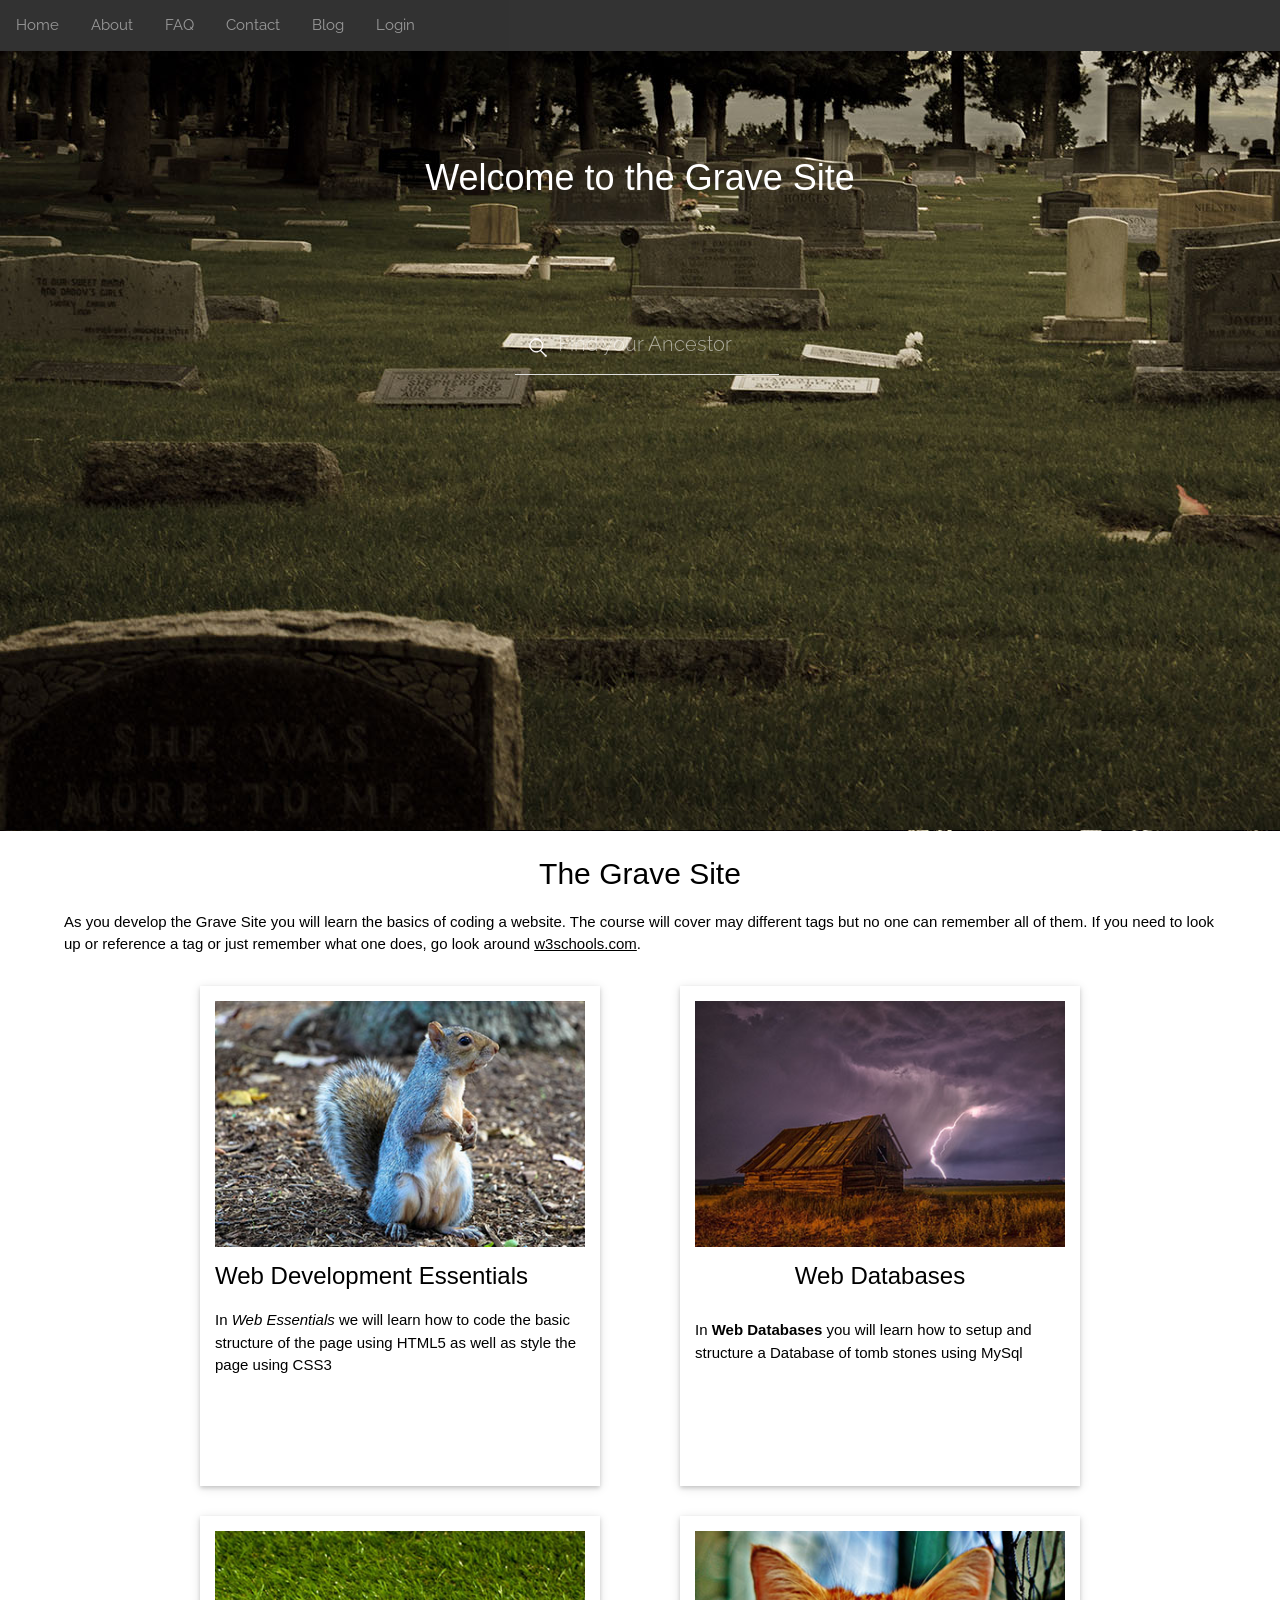
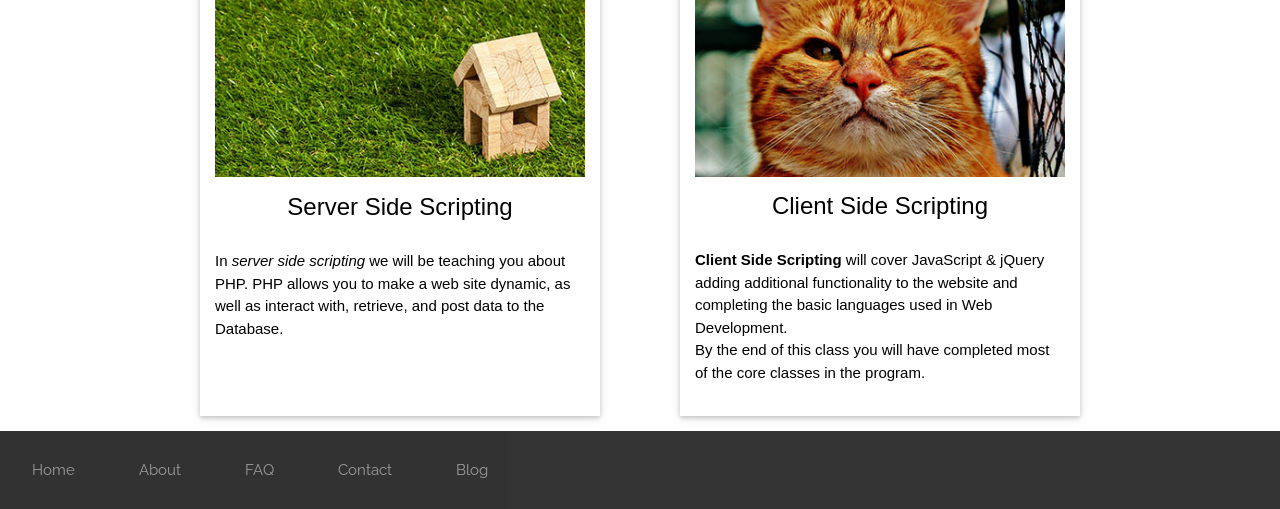
<file: Final/index.html>
<!DOCTYPE html>
<html lang="en">
    <head>
        <meta charset="utf-8">
        <meta name="description" content="">
        <meta name="author" content="Tyler Moore">
        <title>The Grave Site</title>
        <link href='https://fonts.googleapis.com/css?family=Raleway' rel='stylesheet' type='text/css'>
        <link href="css/styles.css" rel="stylesheet" type="text/css">
        <link href="css/normalize.css" rel="stylesheet" type="text/css">
        <link href="css/w3.css" rel="stylesheet" type="text/css">
        <link rel="shortcut icon" type="image/png" href="img/favicon.ico" />

    </head>
    <body>
	    <header>
            <div class="navbar">
                <nav>
                    <ul>
                        <li><a href="index.html">Home</a></li>
                        <li><a href="about.html">About</a></li>
                        <li><a href="faq.html">FAQ</a></li>
                        <li><a href="contact.html">Contact</a></li>
                        <li><a href="blog.html">Blog</a></li>
                        <li><a href="#openModal">Login</a></li>
                    </ul>
			     </nav>
                <div id="openModal" class="modalDialog">
                    <div><a href="#close" title="Close" class="close">X</a>
                        <!---content for Modal --->
                        <div class="login">
                            <h2>Sign in</h2>
                            <form>
                                <input type="email" name="email" placeholder="Email">
                                <input type="password" name="password" placeholder="Password">
                                <input type="button" value="Login">
                            </form>
                        </div><!--- end login --->
                    </div><!--- end close --->
                </div><!--- end openModal --->
            </div> <!--- end navbar --->
	    </header>

	    <!--  =========== Hero ============= -->

		<section id="hero">
	        <h1>Welcome to the Grave Site</h1>
	       <div class="search">
		        <form action="index.html">
		    		<input type="search" name="ancestor_search" placeholder="Find your Ancestor">
		        </form>
          </div><!--- end search --->
	    </section><!--- end hero --->

        <!--  ============ discription ========== -->

        <section id="description">
	        <h2>The Grave Site</h2>
	        <p>As you develop the Grave Site you will learn the basics of coding a website.  The course will cover may different tags but no one can remember all of them.  If you need to look up or reference a tag or just remember what one does, go look around <a href="http://www.w3schools.com/">w3schools.com</a>.</p>
        </section><!-- end discription -->

        <!-- ============== classes ===============-->

        <section id="classes">

        	<div class="w3-row">
                <div class="w3-half">
                    <div class="w3-card-2">
                        <div id="essentials">
                            <img src="img/squirrel.jpg" alt="squirrel">
                            <h3>Web Development Essentials</h3>
                            <p>In <em>Web Essentials</em> we will learn how to code the basic structure of the page using HTML5 as well as style the page using CSS3</p>
                        </div><!-- end essentials -->
                    </div><!-- end card 2 -->
                </div><!-- end half -->

                <div class="w3-half">
                    <div class="w3-card-2">
                        <div id="databases">
                            <img src="img/barn.jpg" alt="barn">
                            <div class="w3-container w3-center">
                                <h3>Web Databases</h3>
                            </div><!-- end center -->
                            <p>In <strong>Web Databases</strong> you will learn how to setup and structure a Database of tomb stones using MySql</p>
                        </div><!-- end databases -->
                    </div><!-- end card -->
				</div><!-- end half-->
	         </div><!-- end row -->

        	<div class="w3-row">
		        	<div class="w3-half">
		        		<div class="w3-card-2">
				        	<div id="server">
					        	<img src="img/home.jpg" alt="home">
								<div class="w3-container w3-center">
									<h3>Server Side Scripting</h3>
								</div><!-- end center -->
								<p>In <i>server side scripting</i> we will be teaching you about PHP.  PHP allows you to make a web site dynamic, as well as interact with, retrieve, and post data to the Database. </p>
				        	</div><!-- end server -->
		        		</div><!-- end w3-card-2 -->
		        	</div><!-- end w3-half -->

		        <div class="w3-half">
			    	<div class="w3-card-2">

			        	<div id="client">
				        	<img src="img/cat.jpg" alt="cat">
				        	<div class="w3-container w3-center">
								<h3>Client Side Scripting</h3>
				        	</div><!-- end center -->
							<p><b>Client Side Scripting</b> will cover JavaScript &amp; jQuery adding additional functionality to the website and completing the basic languages used in Web Development.  <br>By the end of this class you will have completed most of the core classes in the program.</p>
				        </div><!-- end client -->
        			</div><!-- end we-card-2-->
		        </div><!-- end w3-half -->
			</div><!-- end w3-row -->
        </section><!-- end classes -->
		<footer>
			<nav>
				<ul>
					<li><a href="index.html">Home</a></li>
					<li><a href="about.html">About</a></li>
					<li><a href="faq.html">FAQ</a></li>
					<li><a href="contact.html">Contact</a></li>
					<li><a href="blog.html">Blog</a></li>
				</ul>
			</nav>
		</footer>

    </body>
</html>
</file>
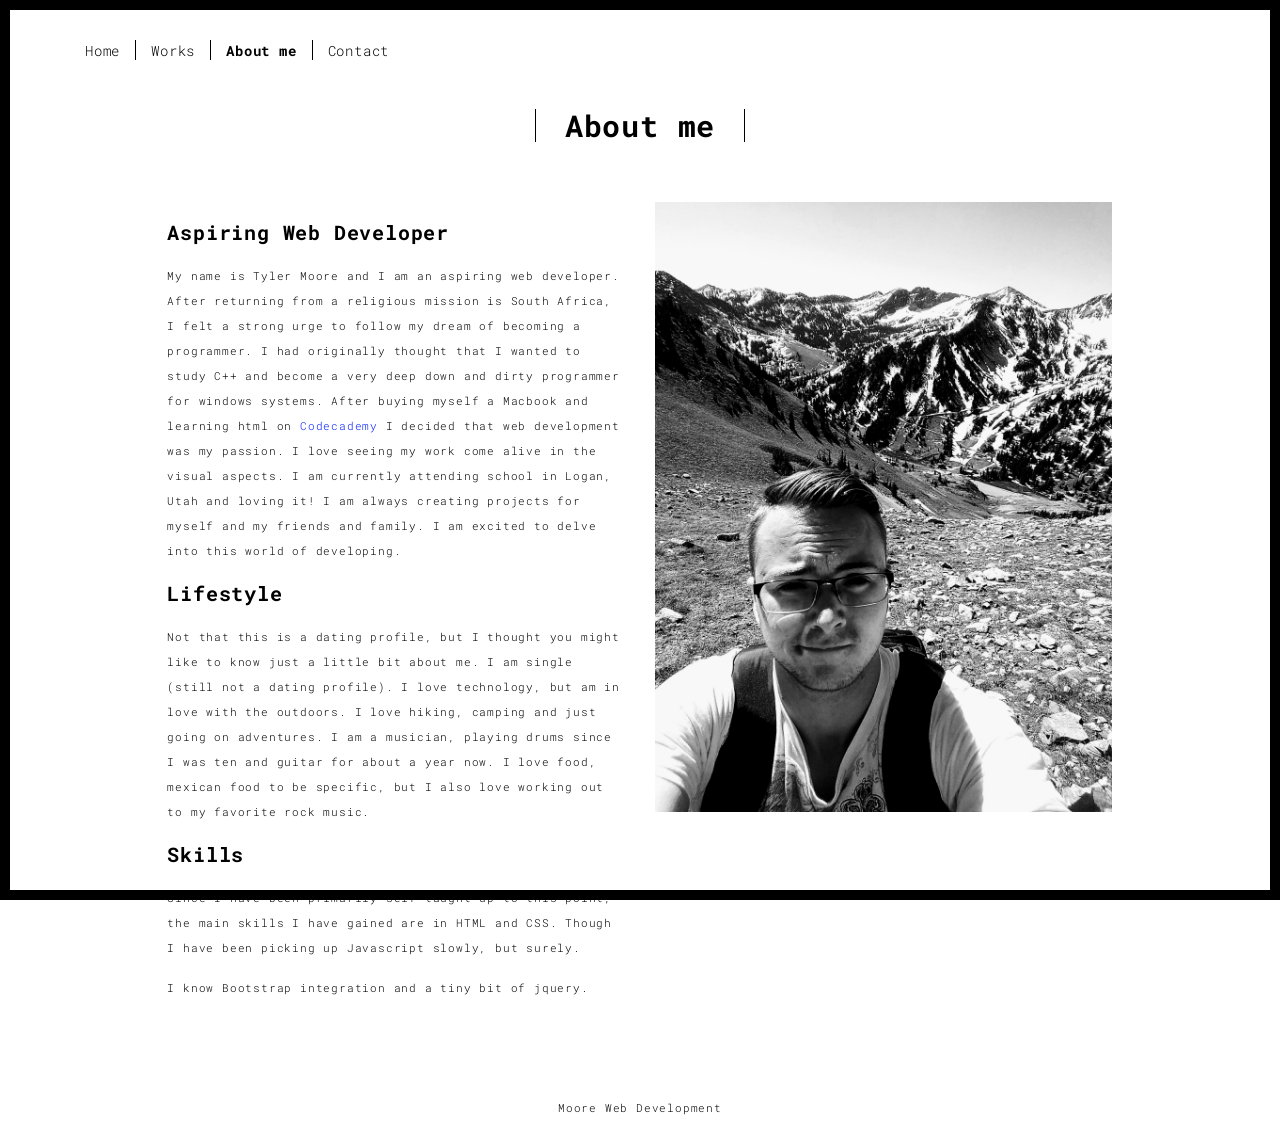
<file: about.html>
<!DOCTYPE html>
<html lang="en">

<head>
  <meta charset="UTF-8">
  <meta content="IE=edge" http-equiv="X-UA-Compatible">
  <meta content="width=device-width,initial-scale=1" name="viewport">
  <meta content="About me" name="description">
  <meta name="google" content="notranslate" />
  <meta content="Tyler Moore" name="author">

  <!-- Disable tap highlight on IE -->
  <meta name="msapplication-tap-highlight" content="no">

  <link rel="apple-touch-icon" sizes="180x180" href="./assets/apple-icon-180x180.png">
  <link href="./assets/favicon.ico" rel="icon">

  <title>About</title>

<link href="./main.3f6952e4.css" rel="stylesheet">
<link rel="icon"
    type="image/png"
    href="img/favicon.ico">
</head>

<body class="">
<div id="site-border-left"></div>
<div id="site-border-right"></div>
<div id="site-border-top"></div>
<div id="site-border-bottom"></div>
 <!--- Header --->
<header>
  <nav class="navbar  navbar-fixed-top navbar-default">
    <div class="container">
        <button type="button" class="navbar-toggle collapsed" data-toggle="collapse" data-target="#navbar-collapse" aria-expanded="false">
          <span class="sr-only">Toggle navigation</span>
          <span class="icon-bar"></span>
          <span class="icon-bar"></span>
          <span class="icon-bar"></span>
        </button>

      <div class="collapse navbar-collapse" id="navbar-collapse">
        <ul class="nav navbar-nav ">
          <li><a href="./index.html" title="">Home</a></li>
          <li><a href="./works.html" title="">Works</a></li>
          <li><a href="./about.html" title="">About me</a></li>
          <li><a href="./contact.html" title="">Contact</a></li>
        </ul>


      </div>
    </div>
  </nav>
</header>

<div class="section-container">
    <div class="container">
      <div class="row">
        <div class="col-xs-12">
          <div class="section-container-spacer text-center">
            <h1 class="h2">About me</h1>
          </div>

          <div class="row">
            <div class="col-md-10 col-md-offset-1">
              <div class="row">
                <div class="col-xs-12 col-md-6">
                  <h3>Aspiring Web Developer</h3>
                  <p>My name is Tyler Moore and I am an aspiring web developer. After returning from a religious mission is South Africa, I felt a strong urge to
                  follow my dream of becoming a programmer. I had originally thought that I wanted to study C++ and become a very deep down and dirty programmer
                  for windows systems. After buying myself a Macbook and learning html on <a href="https://www.codecademy.com/catalog/subject/all">Codecademy</a> I decided
                  that web development was my passion. I love seeing my work come alive in the visual aspects. I am currently attending school in Logan, Utah and loving it!
                  I am always creating projects for myself and my friends and family. I am excited to delve into this world of developing.</p>
                  <h3>Lifestyle</h3>
                  <p>Not that this is a dating profile, but I thought you might like to know just a little bit about me. I am single (still not a dating profile). I love technology, but am in love with the outdoors.
                  I love hiking, camping and just going on adventures. I am a musician, playing drums since I was ten and guitar for about a year now. I love food, mexican food to be specific,
                  but I also love working out to my favorite rock music.
                  <h3>Skills</h3>
                  <p>Since I have been primarily self-taught up to this point, the main skills I have gained are in HTML and CSS. Though I have been picking up Javascript slowly, but surely.
                  </p>
                  <p>
                    I know Bootstrap integration and a tiny bit of jquery.
                  </p>
                </div>
                <div class="col-xs-12 col-md-6">
                  <img src="../img/black.jpg" class="img-responsive" alt="">
                </div>
              </div>
            </div>
          </div>


       </div>
      </div>
    </div>
  </div>


<footer class="footer-container text-center">
  <div class="container">
    <div class="row">
      <div class="col-xs-12">
        <p>Moore Web Development</p>
      </div>
    </div>
  </div>
</footer>

<script>
  document.addEventListener("DOMContentLoaded", function (event) {
     navActivePage();
  });
</script>

<!-- Google Analytics: change UA-XXXXX-X to be your site's ID

<script>
  (function (i, s, o, g, r, a, m) {
    i['GoogleAnalyticsObject'] = r; i[r] = i[r] || function () {
      (i[r].q = i[r].q || []).push(arguments)
    }, i[r].l = 1 * new Date(); a = s.createElement(o),
      m = s.getElementsByTagName(o)[0]; a.async = 1; a.src = g; m.parentNode.insertBefore(a, m)
  })(window, document, 'script', '//www.google-analytics.com/analytics.js', 'ga');
  ga('create', 'UA-XXXXX-X', 'auto');
  ga('send', 'pageview');
</script>

--> <script type="text/javascript" src="./main.70a66962.js"></script></body>

</html>
</file>
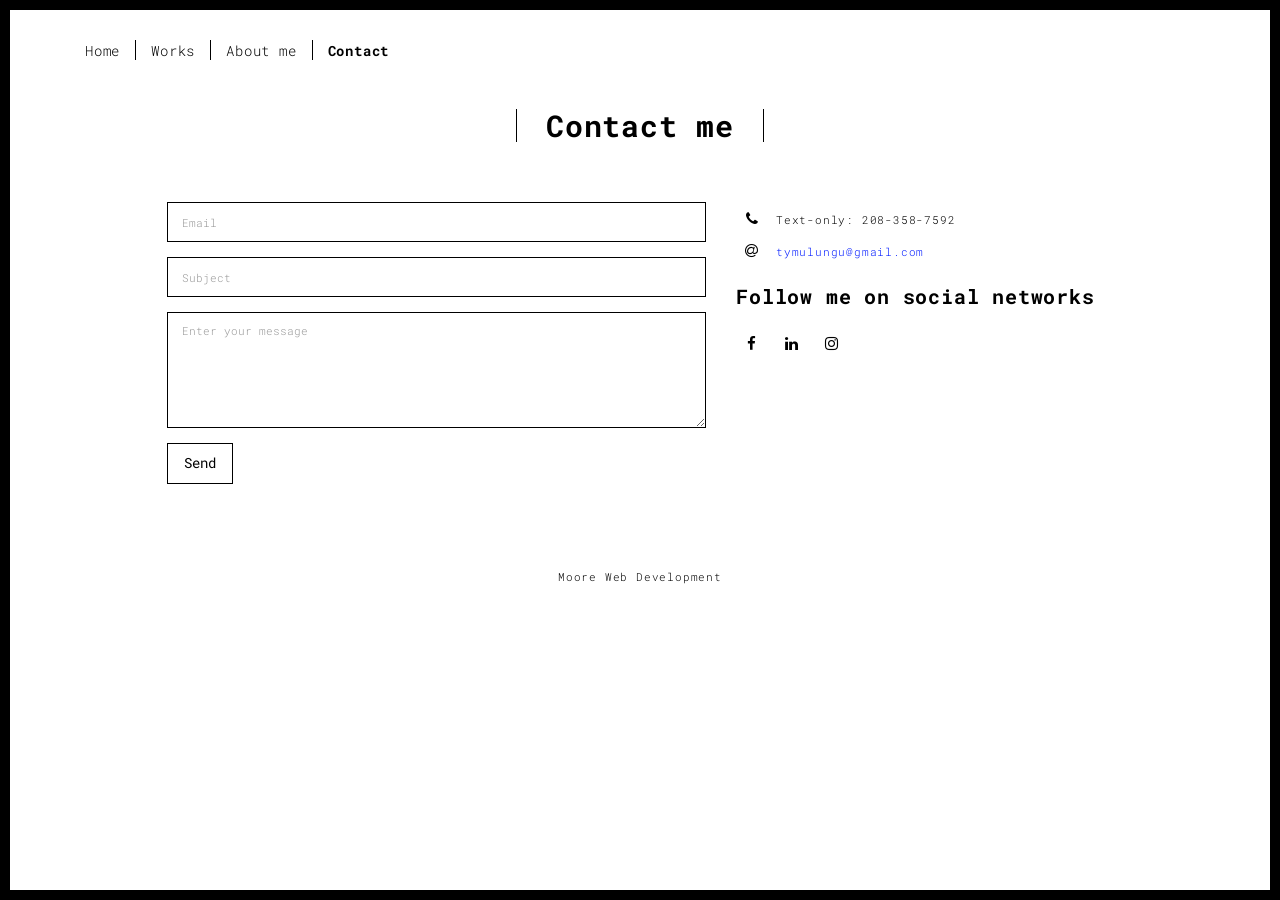
<file: contact.html>
<!DOCTYPE html>
<html lang="en">

<head>
  <meta charset="UTF-8">
  <meta content="IE=edge" http-equiv="X-UA-Compatible">
  <meta content="width=device-width,initial-scale=1" name="viewport">
  <meta content="Contact me" name="description">
  <meta name="google" content="notranslate" />
  <meta content="Tyler Moore" name="author">

  <!-- Disable tap highlight on IE -->
  <meta name="msapplication-tap-highlight" content="no">

  <link rel="apple-touch-icon" sizes="180x180" href="./assets/apple-icon-180x180.png">
  <link href="./assets/favicon.ico" rel="icon">

  <title>Contact</title>

<link href="./main.3f6952e4.css" rel="stylesheet">
<link rel="icon"
    type="image/png"
    href="img/favicon.ico">
</head>

<body class="">
<div id="site-border-left"></div>
<div id="site-border-right"></div>
<div id="site-border-top"></div>
<div id="site-border-bottom"></div>
 <!-- header -->
<header>
  <nav class="navbar  navbar-fixed-top navbar-default">
    <div class="container">
        <button type="button" class="navbar-toggle collapsed" data-toggle="collapse" data-target="#navbar-collapse" aria-expanded="false">
          <span class="sr-only">Toggle navigation</span>
          <span class="icon-bar"></span>
          <span class="icon-bar"></span>
          <span class="icon-bar"></span>
        </button>

      <div class="collapse navbar-collapse" id="navbar-collapse">
        <ul class="nav navbar-nav ">
          <li><a href="./index.html" title="">Home</a></li>
          <li><a href="./works.html" title="">Works</a></li>
          <li><a href="./about.html" title="">About me</a></li>
          <li><a href="./contact.html" title="">Contact</a></li>
        </ul>


      </div>
    </div>
  </nav>
</header>

<div class="section-container">
    <div class="container">
      <div class="row">
        <div class="col-xs-12">
          <div class="section-container-spacer text-center">
            <h1 class="h2">Contact me</h1>
          </div>

          <div class="row">
            <div class="col-md-10 col-md-offset-1">
               <form action="" class="reveal-content">
                  <div class="row">
                    <div class="col-md-7">
                      <div class="form-group">
                        <input type="email" class="form-control" id="email" placeholder="Email">
                      </div>
                      <div class="form-group">
                        <input type="text" class="form-control" id="subject" placeholder="Subject">
                      </div>
                      <div class="form-group">
                        <textarea class="form-control" rows="5" placeholder="Enter your message"></textarea>
                      </div>
                      <button type="submit" class="btn btn-default btn-lg">Send</button>
                    </div>
                    <div class="col-md-5 address-container">
                      <ul class="list-unstyled">
                        <li>
                          <span class="fa-icon">
                            <i class="fa fa-phone" aria-hidden="true"></i>
                          </span>
                          Text-only: 208-358-7592
                        </li>
                        <li>
                          <span class="fa-icon">
                            <i class="fa fa-at" aria-hidden="true"></i>
                          </span><a <a href="mailto:someone@example.com?Subject=Hey%20Ty" target="_top"> tymulungu@gmail.com</a>

                        </li>

                      </ul>
                      <h3>Follow me on social networks</h3>
                      <a href="https://www.facebook.com/tymulungu" title="" class="fa-icon" target="_blank">
                        <i class="fa fa-facebook"></i>
                      </a>
                      <a href="https://www.linkedin.com/in/tyler-moore-744916153/" title="" class="fa-icon" target="blank">
                        <i class="fa fa-linkedin"></i>
                      </a>
                      <a href="https://www.instagram.com/c3vetteguy/" title="" class="fa-icon" target="blank">
                        <i class="fa fa-instagram"></i>
                      </a>
                    </div>
                  </div>
                </form>
            </div>

          </div>

       </div>
      </div>
    </div>
  </div>


<footer class="footer-container text-center">
  <div class="container">
    <div class="row">
      <div class="col-xs-12">
        <p>Moore Web Development</p>
      </div>
    </div>
  </div>
</footer>

<script>
  document.addEventListener("DOMContentLoaded", function (event) {
     navActivePage();
  });
</script>

<!-- Google Analytics: change UA-XXXXX-X to be your site's ID

<script>
  (function (i, s, o, g, r, a, m) {
    i['GoogleAnalyticsObject'] = r; i[r] = i[r] || function () {
      (i[r].q = i[r].q || []).push(arguments)
    }, i[r].l = 1 * new Date(); a = s.createElement(o),
      m = s.getElementsByTagName(o)[0]; a.async = 1; a.src = g; m.parentNode.insertBefore(a, m)
  })(window, document, 'script', '//www.google-analytics.com/analytics.js', 'ga');
  ga('create', 'UA-XXXXX-X', 'auto');
  ga('send', 'pageview');
</script>

--> <script type="text/javascript" src="./main.70a66962.js"></script></body>

</html>
</file>
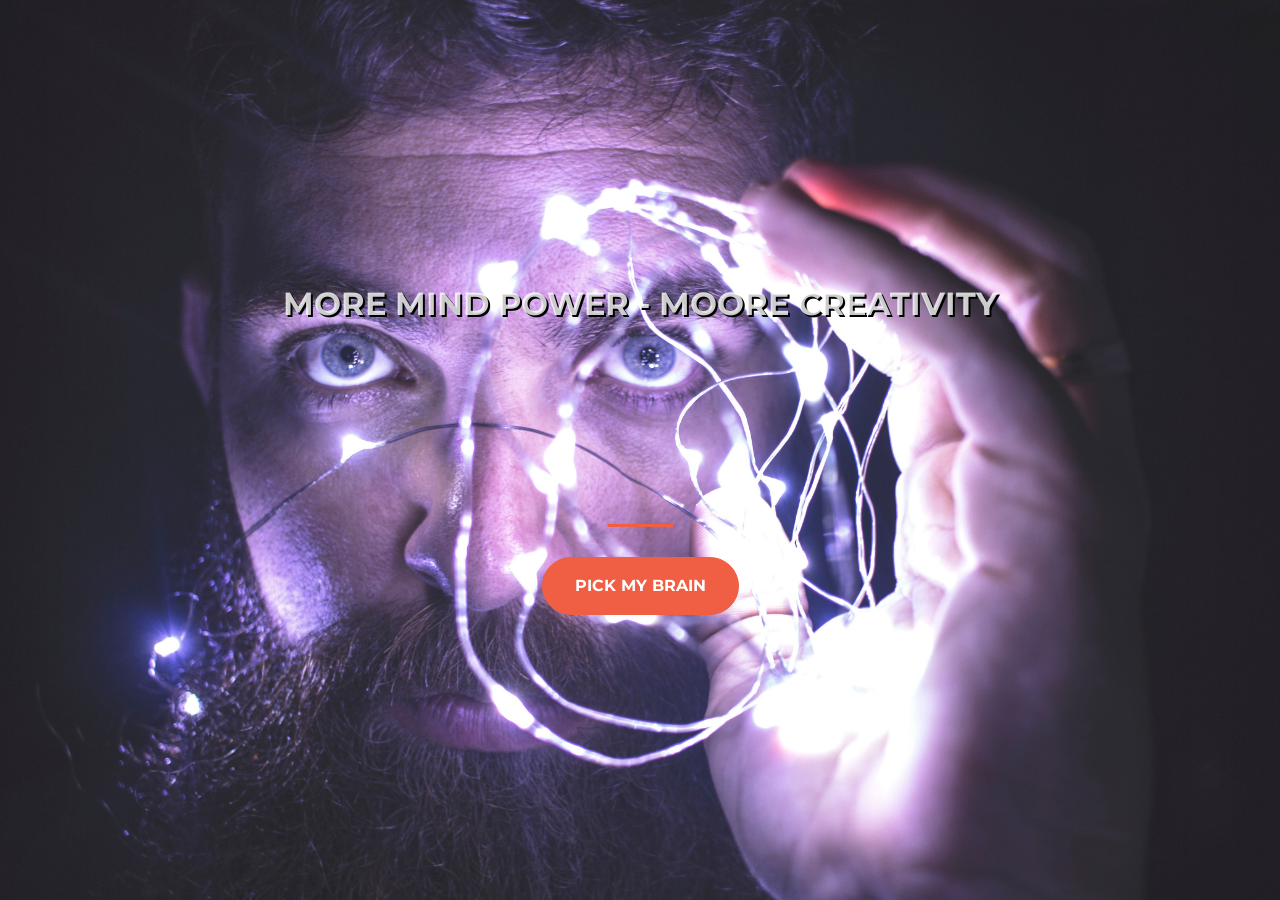
<file: landing.html>
<!DOCTYPE html>
<html>
  <head>
    <title>Startup</title>

    <!-- Google Fonts -->
    <link href="https://fonts.googleapis.com/css?family=Montserrat" rel="stylesheet">

    <!-- Note that the below Bootstrap file is a specific version. If you grab the most
    current from Bootstrap website, you will see the button grow transition being a lot faster
    than in my video. Use whichever style sheet you like best! -->
    <!-- Bootstrap CSS from a CDN. This way you don't have to include the bootstrap file yourself -->
    <link rel="stylesheet" href="https://maxcdn.bootstrapcdn.com/bootstrap/4.0.0/css/bootstrap.min.css" integrity="sha384-Gn5384xqQ1aoWXA+058RXPxPg6fy4IWvTNh0E263XmFcJlSAwiGgFAW/dAiS6JXm" crossorigin="anonymous">

    <!-- My own stylesheet -->
    <link href="css/landing.css" rel="stylesheet">
  </head>
  <body>
    <header class="startup text-center text-white d-flex">
      <div class="container my-auto">
        <div class="row">
          <div class="col-lg-12 my-auto">
            <h1 class="text-uppercase faded">
              <strong>More Mind Power - Moore Creativity</strong>
            </h1>
          
            <hr>
          </div>
          <div class="col-lg-12 my-auto">
            <a href="index.html"><button class="btn btn-primary btn-xl">Pick My Brain</button></a>
          </div>
        </div>
      </div>
    </header>

  </body>

</html>
</file>
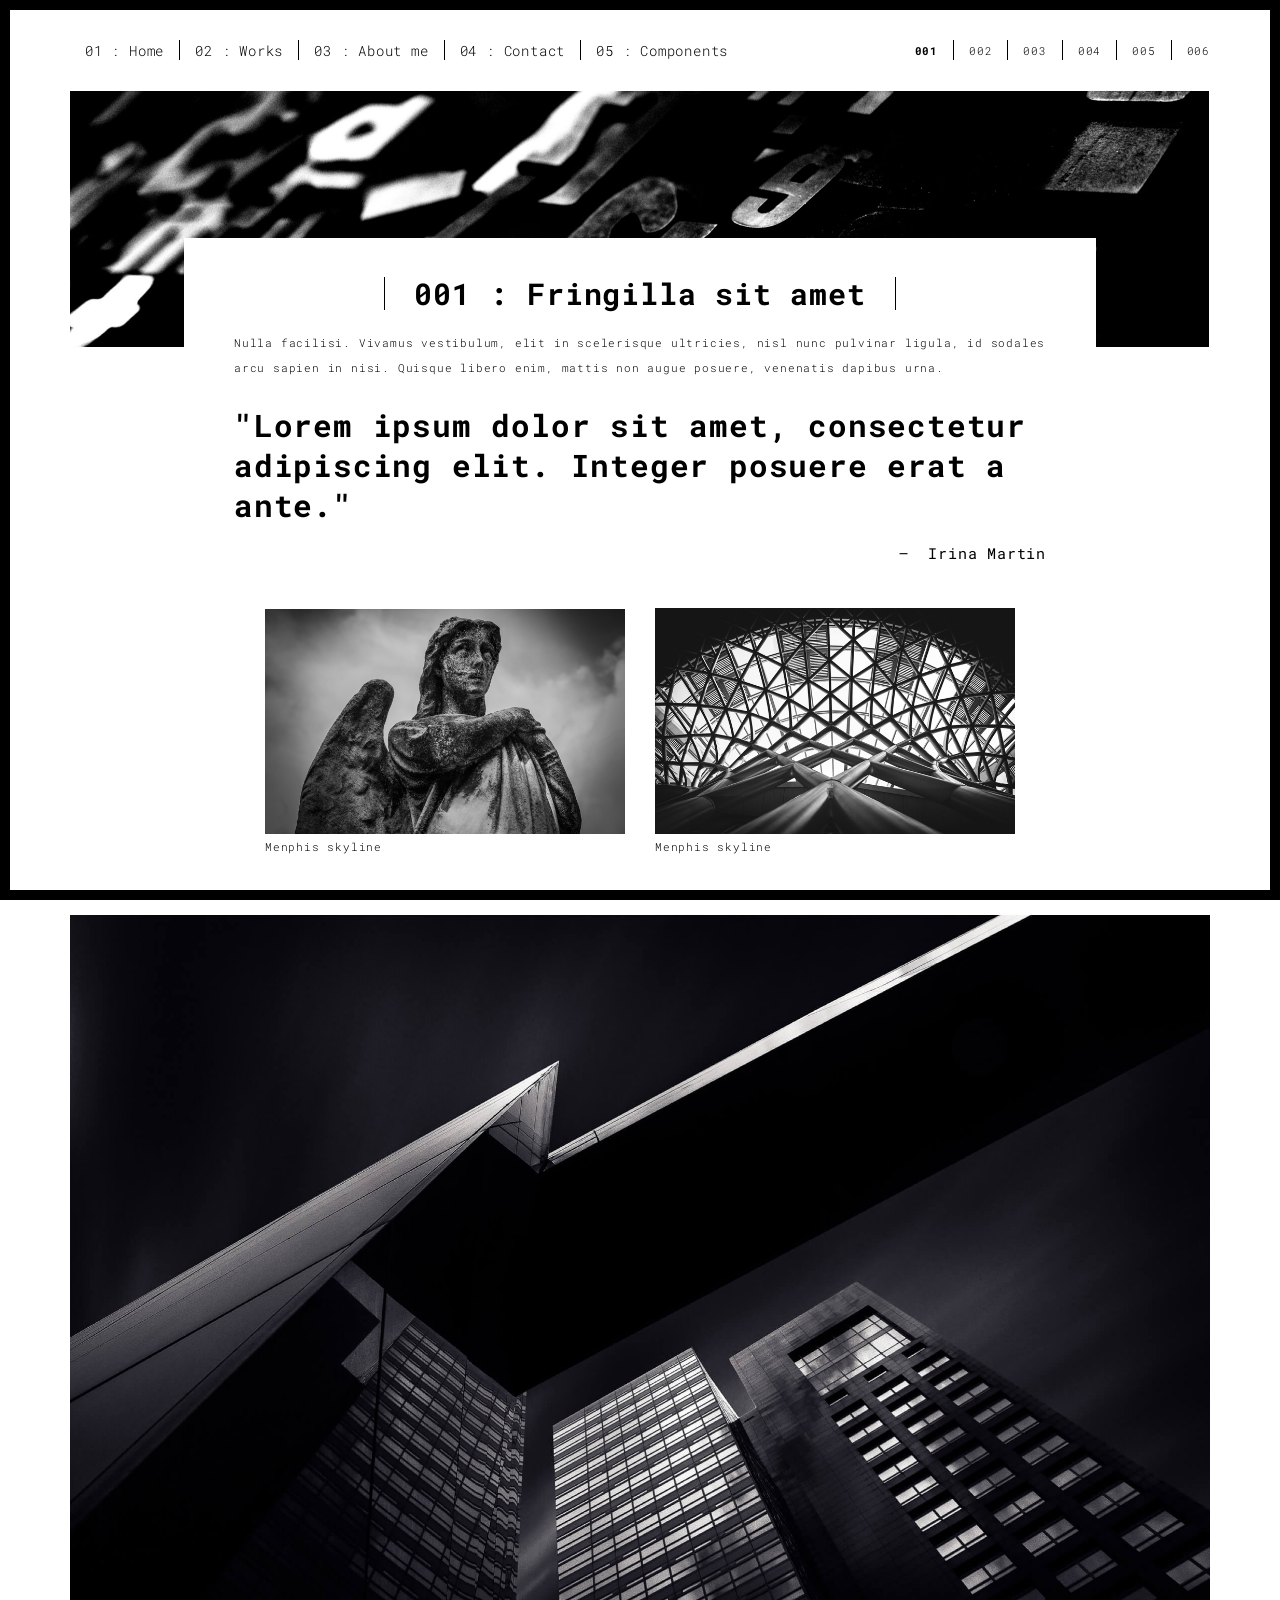
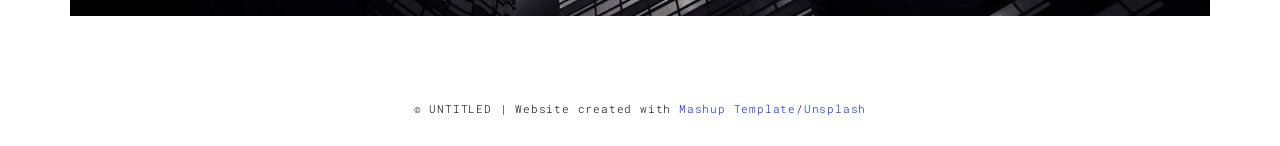
<file: work.html>
<!DOCTYPE html>
<html lang="en">

<head>
  <meta charset="UTF-8">
  <meta content="IE=edge" http-equiv="X-UA-Compatible">
  <meta content="width=device-width,initial-scale=1" name="viewport">
  <meta content="description" name="description">
  <meta name="google" content="notranslate" />
  <meta content="Mashup templates have been developped by Orson.io team" name="author">

  <!-- Disable tap highlight on IE -->
  <meta name="msapplication-tap-highlight" content="no">
  
  <link rel="apple-touch-icon" sizes="180x180" href="./assets/apple-icon-180x180.png">
  <link href="./assets/favicon.ico" rel="icon">

  <title>Title page</title>  

<link href="./main.3f6952e4.css" rel="stylesheet"></head>

<body class="">
<div id="site-border-left"></div>
<div id="site-border-right"></div>
<div id="site-border-top"></div>
<div id="site-border-bottom"></div>
<!-- Add your content of header -->
<header>
  <nav class="navbar  navbar-fixed-top navbar-default">
    <div class="container">
        <button type="button" class="navbar-toggle collapsed" data-toggle="collapse" data-target="#navbar-collapse" aria-expanded="false">
          <span class="sr-only">Toggle navigation</span>
          <span class="icon-bar"></span>
          <span class="icon-bar"></span>
          <span class="icon-bar"></span>
        </button>

      <div class="collapse navbar-collapse" id="navbar-collapse">
        <ul class="nav navbar-nav ">
          <li><a href="./index.html" title="">01 : Home</a></li>
          <li><a href="./works.html" title="">02 : Works</a></li>
          <li><a href="./about.html" title="">03 : About me</a></li>
          <li><a href="./contact.html" title="">04 : Contact</a></li>
          <li><a href="./components.html" title="">05 : Components</a></li>
        </ul>


          <ul class="nav navbar-nav navbar-right navbar-small visible-md visible-lg">
            <li><a href="./index.html" title="" class="active">001</a></li>
            <li><a href="./index.html" title="">002</a></li>
            <li><a href="./index.html" title="">003</a></li>
            <li><a href="./index.html" title="">004</a></li>
            <li><a href="./index.html" title="">005</a></li>
            <li><a href="./index.html" title="">006</a></li>
          </ul>


      </div> 
    </div>
  </nav>
</header>
<div class="section-container">
  <div class="container">
    <div class="row">
      <div class="col-xs-12">
        <img src="./assets/images/work001-01.jpg" class="img-responsive" alt="">
        <div class="card-container">
          <div class="text-center">
            <h1 class="h2">001 : Fringilla sit amet</h1>
          </div>
          <p>Nulla facilisi. Vivamus vestibulum, elit in scelerisque ultricies, nisl nunc pulvinar ligula, id sodales arcu sapien in nisi. Quisque libero enim, mattis non augue posuere, venenatis dapibus urna.</p>

          <blockquote>
            <p>"Lorem ipsum dolor sit amet, consectetur adipiscing elit. Integer posuere erat a ante."</p>
            <small class="pull-right">Irina Martin</small>
          </blockquote>
        </div>
      </div>

      
      
      <div class="col-md-8 col-md-offset-2 section-container-spacer">
        <div class="row">
          <div class="col-xs-12 col-md-6">
            <img src="./assets/images/work001-02.jpg" class="img-responsive" alt="">
            <p>Menphis skyline</p>
          </div>
          <div class="col-xs-12 col-md-6">
            <img src="./assets/images/work001-03.jpg" class="img-responsive" alt="">
            <p>Menphis skyline</p>
          </div>
        </div>
      </div>

      <div class="col-xs-12">
        <img src="./assets/images/work001-04.jpg" class="img-responsive" alt="">
      </div>

    </div>
  </div>
</div>


<footer class="footer-container text-center">
  <div class="container">
    <div class="row">
      <div class="col-xs-12">
        <p>© UNTITLED | Website created with <a href="http://www.mashup-template.com/" title="Create website with free html template">Mashup Template</a>/<a href="https://www.unsplash.com/" title="Beautiful Free Images">Unsplash</a></p>
      </div>
    </div>
  </div>
</footer>

<script>
  document.addEventListener("DOMContentLoaded", function (event) {
     navActivePage();
  });
</script>

<!-- Google Analytics: change UA-XXXXX-X to be your site's ID 

<script>
  (function (i, s, o, g, r, a, m) {
    i['GoogleAnalyticsObject'] = r; i[r] = i[r] || function () {
      (i[r].q = i[r].q || []).push(arguments)
    }, i[r].l = 1 * new Date(); a = s.createElement(o),
      m = s.getElementsByTagName(o)[0]; a.async = 1; a.src = g; m.parentNode.insertBefore(a, m)
  })(window, document, 'script', '//www.google-analytics.com/analytics.js', 'ga');
  ga('create', 'UA-XXXXX-X', 'auto');
  ga('send', 'pageview');
</script>

--> <script type="text/javascript" src="./main.70a66962.js"></script></body>

</html>
</file>
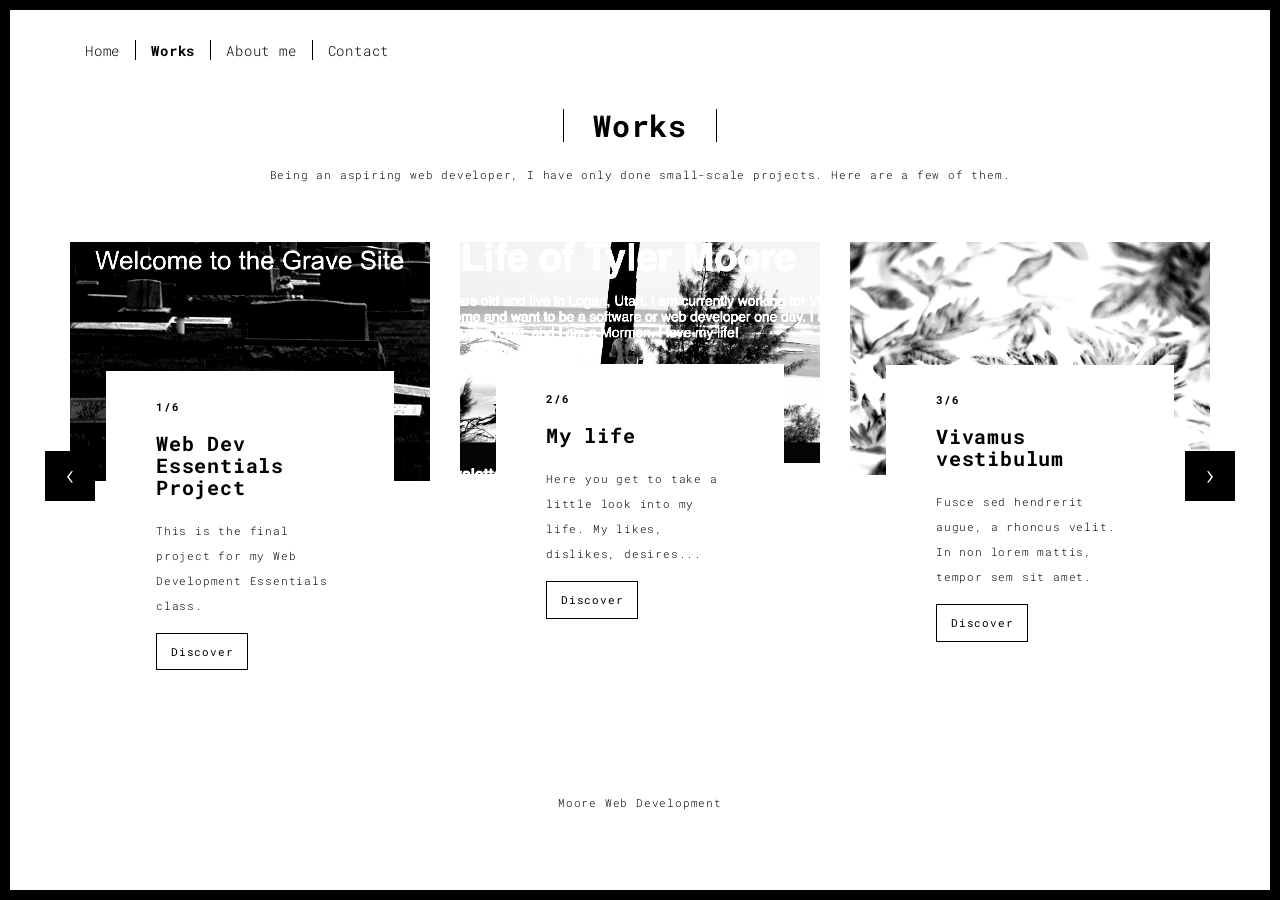
<file: works.html>
<!DOCTYPE html>
<html lang="en">

<head>
  <meta charset="UTF-8">
  <meta content="IE=edge" http-equiv="X-UA-Compatible">
  <meta content="width=device-width,initial-scale=1" name="viewport">
  <meta content="Projects I have worked on" name="description">
  <meta name="google" content="notranslate" />
  <meta content="Tyler Moore" name="author">

  <!-- Disable tap highlight on IE -->
  <meta name="msapplication-tap-highlight" content="no">

  <link rel="apple-touch-icon" sizes="180x180" href="./assets/apple-icon-180x180.png">
  <link href="./assets/favicon.ico" rel="icon">

  <title>Works</title>

<link href="./main.3f6952e4.css" rel="stylesheet">
<link rel="icon"
    type="image/png"
    href="img/favicon.ico">
</head>

<body class="">
<div id="site-border-left"></div>
<div id="site-border-right"></div>
<div id="site-border-top"></div>
<div id="site-border-bottom"></div>
 <!-- Add your content of header -->
<header>
  <nav class="navbar  navbar-fixed-top navbar-default">
    <div class="container">
        <button type="button" class="navbar-toggle collapsed" data-toggle="collapse" data-target="#navbar-collapse" aria-expanded="false">
          <span class="sr-only">Toggle navigation</span>
          <span class="icon-bar"></span>
          <span class="icon-bar"></span>
          <span class="icon-bar"></span>
        </button>

      <div class="collapse navbar-collapse" id="navbar-collapse">
        <ul class="nav navbar-nav ">
          <li><a href="./index.html" title="">Home</a></li>
          <li><a href="./works.html" title="">Works</a></li>
          <li><a href="./about.html" title="">About me</a></li>
          <li><a href="./contact.html" title="">Contact</a></li>
        </ul>


      </div>
    </div>
  </nav>
</header>

<div class="section-container">
  <div class="container">
    <div class="row">

      <div class="col-sm-8 col-sm-offset-2 section-container-spacer">
        <div class="text-center">
          <h1 class="h2">Works</h1>
          <p>Being an aspiring web developer, I have only done small-scale projects. Here are a few of them.</p>
        </div>
      </div>

      <div class="col-md-12">

      <div id="myCarousel" class="carousel slide projects-carousel">
        <!-- Carousel items -->
        <div class="carousel-inner">
            <div class="item active">
                <div class="row">
                    <div class="col-sm-4">

                      <a href="./Final/index.html" title="" class="black-image-project-hover">
                      <a href="/final_project/index.html" title="" class="black-image-project-hover" target="_blank">
                        <img src="./assets/images/grave-2.png" alt="" class="img-responsive">
                      </a>
                      <div class="card-container card-container-lg">
                        <h4>1/6</h4>
                        <h3>Web Dev Essentials Project</h3>
                        <p>This is the final project for my Web Development Essentials class.</p>

                        <a href="/final_project/index.html" title="" class="btn btn-default" target="_blank">Discover</a>

                      </div>
                    </div>
                    <div class="col-sm-4">
                      <a href="./My_Life/index.html" title="" class="black-image-project-hover">
                        <img src="./assets/images/my_life.png" alt="" class="img-responsive">
                      </a>
                      <div class="card-container card-container-lg">
                        <h4>2/6</h4>
                        <h3>My life</h3>
                        <p>Here you get to take a little look into my life. My likes, dislikes, desires...</p>
                        <a href="./My_Life/index.html" title="" class="btn btn-default" target="_blank">Discover</a>
                      </div>
                    </div>
                    <div class="col-sm-4">
                      <a href="./work.html" title="" class="black-image-project-hover" target='_blank'>
                        <img src="./assets/images/work03-hover.jpg" alt="" class="img-responsive">
                      </a>
                      <div class="card-container card-container-lg">
                        <h4>3/6</h4>
                        <h3>Vivamus vestibulum</h3>
                        <p>Fusce sed hendrerit augue, a rhoncus velit. In non lorem mattis, tempor sem sit amet.</p>
                        <a href="./work.html" title="" class="btn btn-default">Discover</a>
                      </div>
                    </div>

                </div>
                <!--/row-->
            </div>
            <!--/item-->
            <div class="item">
                <div class="row">
                  <div class="col-sm-4">
                    <a href="./work.html" class="black-image-project-hover">
                      <img src="./assets/images/work02-hover.jpg" alt="Image" class="img-responsive">
                    </a>
                    <div class="card-container">
                      <h4>4/6</h4>
                      <h3>Nulla scelerisque</h3>
                      <p>Proin pharetra metus id iaculis dignissim. In aliquet lorem ut ex ullamcorper.</p>
                      <a href="./work.html" class="btn btn-default">Discover</a>
                    </div>
                  </div>
                   <div class="col-sm-4">
                      <a href="./work.html" class="black-image-project-hover">
                        <img src="./assets/images/work01-hover.jpg" alt="Image" class="img-responsive">
                      </a>
                      <div class="card-container">
                        <h4>5/6</h4>
                        <h3>Fringilla sit amet</h3>
                        <p>Nulla facilisi. Vivamus vestibulum, elit in scelerisque ultricies.</p>
                        <a href="./work.html" class="btn btn-default">Discover</a>
                      </div>
                    </div>

                    <div class="col-sm-4">
                      <a href="./work.html" class="black-image-project-hover">
                        <img src="./assets/images/work03-hover.jpg" alt="Image" class="img-responsive">
                      </a>
                      <div class="card-container">
                        <h4>6/6</h4>
                        <h3>Vivamus vestibulum</h3>
                        <p>Fusce sed hendrerit augue, a rhoncus velit. In non lorem mattis, tempor sem sit amet.</p>
                        <a href="./work.html" class="btn btn-default">Discover</a>
                      </div>
                    </div>

                </div>
                <!--/row-->
            </div>

            <!--/item-->
        </div>
        <!--/carousel-inner-->
        <a class="left carousel-control" href="#myCarousel" data-slide="prev">‹</a>

        <a class="right carousel-control" href="#myCarousel" data-slide="next">›</a>
     </div>



    <!--/myCarousel-->
    </div>



    </div>
  </div>
</div>


<footer class="footer-container text-center">
  <div class="container">
    <div class="row">
      <div class="col-xs-12">
        <p>Moore Web Development</p>
      </div>
    </div>
  </div>
</footer>

<script>
  document.addEventListener("DOMContentLoaded", function (event) {
     navActivePage();
  });
</script>

<!-- Google Analytics: change UA-XXXXX-X to be your site's ID

<script>
  (function (i, s, o, g, r, a, m) {
    i['GoogleAnalyticsObject'] = r; i[r] = i[r] || function () {
      (i[r].q = i[r].q || []).push(arguments)
    }, i[r].l = 1 * new Date(); a = s.createElement(o),
      m = s.getElementsByTagName(o)[0]; a.async = 1; a.src = g; m.parentNode.insertBefore(a, m)
  })(window, document, 'script', '//www.google-analytics.com/analytics.js', 'ga');
  ga('create', 'UA-XXXXX-X', 'auto');
  ga('send', 'pageview');
</script>

--> <script type="text/javascript" src="./main.70a66962.js"></script></body>

</html>
</file>
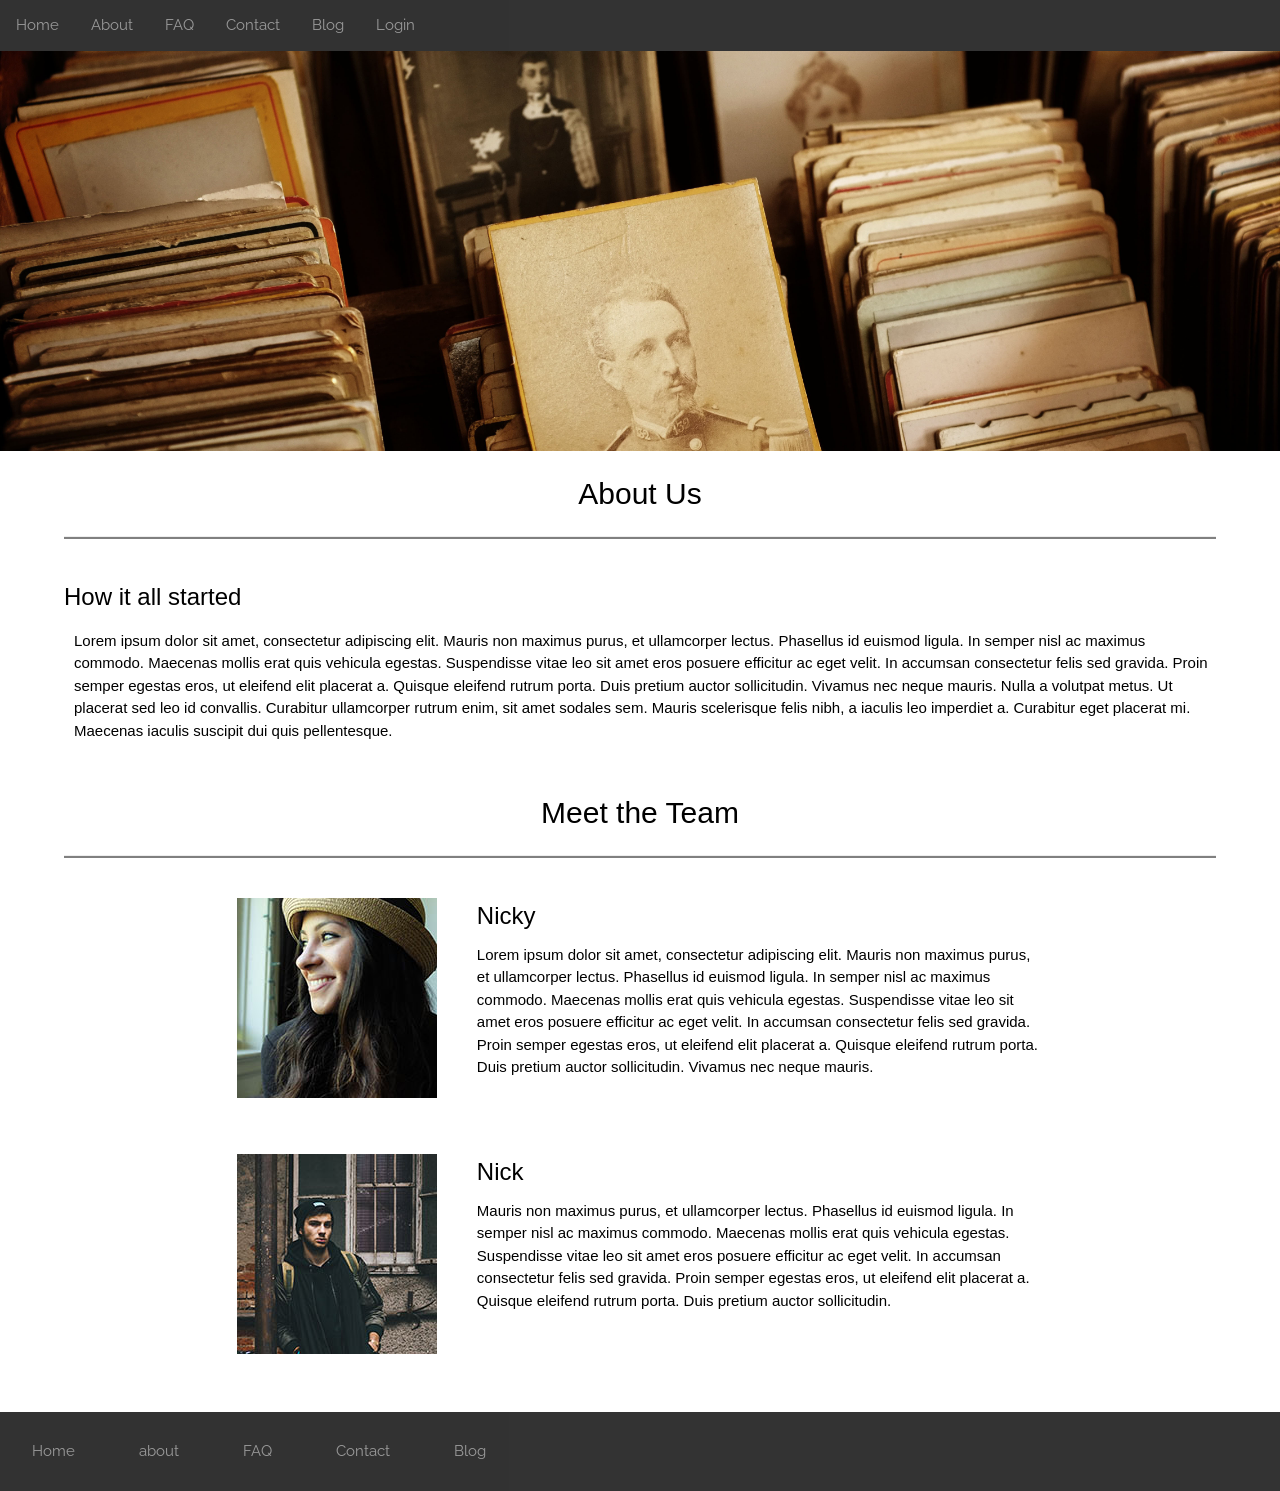
<file: Final/about.html>
<!DOCTYPE html>
<html lang="en">
    <head>
        <meta charset="utf-8">
        <meta name="description" content="About our site.">
        <meta name="author" content="Tyler Moore">
        <title><img src="./img/Moore-logo.png" />About</title>
        <link href='https://fonts.googleapis.com/css?family=Raleway' rel='stylesheet' type='text/css'>
        <link href="css/styles.css" rel="stylesheet" type="text/css">
        <link href="css/normalize.css" rel="stylesheet" type="text/css">
        <link href="css/w3.css" rel="stylesheet" type="text/css">
        <link rel="shortcut icon" type="image/png" href="./img/favicon.ico" />
    </head>
    <body>
	    <header>
            <div class="navbar">
                <nav>
                    <ul>
                        <li><a href="index.html">Home</a></li>
                        <li><a href="about.html">About</a></li>
                        <li><a href="faq.html">FAQ</a></li>
                        <li><a href="contact.html">Contact</a></li>
                        <li><a href="blog.html">Blog</a></li>
                        <li><a href="#openModal">Login</a></li>
                    </ul>
			          </nav>
                <div id="openModal" class="modalDialog">
                    <div><a href="#close" title="Close" class="close">X</a>
                        <!-- content for Modal -->
                        <div class="login">
                            <h2>Sign in</h2>
                            <form>
                                <input type="email" name="email" placeholder="Email">
                                <input type="password" name="password" placeholder="Password">
                                <input type="button" value="Login">
                            </form>
                        </div><!-- end login -->
                    </div><!-- end close -->
                </div><!-- end openModal -->
            </div> <!-- end navbar -->
	    </header>

	    <!--  =========== Hero ============= -->

		<section id="about_hero">

	    </section><!-- end hero -->

        <!---  ============ description ========== --->

        <section id="description">
	        <h2>About Us</h2>
          <hr id="hr"/>
          <h3>How it all started</h3>
          <p id="indent">
            Lorem ipsum dolor sit amet, consectetur adipiscing elit. Mauris non maximus purus, et ullamcorper lectus. Phasellus id euismod ligula. In semper nisl ac maximus commodo. Maecenas mollis erat quis vehicula egestas. Suspendisse vitae leo sit amet eros posuere efficitur ac eget velit. In accumsan consectetur felis sed gravida. Proin semper egestas eros, ut eleifend elit placerat a. Quisque eleifend rutrum porta. Duis pretium auctor sollicitudin. Vivamus nec neque mauris. Nulla a volutpat metus. Ut placerat sed leo id convallis. Curabitur ullamcorper rutrum enim, sit amet sodales sem. Mauris scelerisque felis nibh, a iaculis leo imperdiet a. Curabitur eget placerat mi. Maecenas iaculis suscipit dui quis pellentesque.
          </p>

        </section><!-- end description -->

        <br />

        <section id="team"><!--- Meet the team --->
          <h2>Meet the Team</h2>
          <hr id="hr" />
          <div class="profile"><!--- Nicky's Profile --->
              <img src="img/nicky.jpeg" />
              <h3>Nicky</h3>
              <p>
              Lorem ipsum dolor sit amet, consectetur adipiscing elit. Mauris non maximus purus, et ullamcorper lectus. Phasellus id euismod ligula. In semper nisl ac maximus commodo. Maecenas mollis erat quis vehicula egestas. Suspendisse vitae leo sit amet eros posuere efficitur ac eget velit. In accumsan consectetur felis sed gravida. Proin semper egestas eros, ut eleifend elit placerat a. Quisque eleifend rutrum porta. Duis pretium auctor sollicitudin. Vivamus nec neque mauris.
              </p>

          </div><!--- End Nicky's Profile --->

          <div class="profile"><!--- Nick's Profile --->
              <img src="img/nick.jpeg" />
              <h3>Nick</h3>
              <p>
              Mauris non maximus purus, et ullamcorper lectus. Phasellus id euismod ligula. In semper nisl ac maximus commodo. Maecenas mollis erat quis vehicula egestas. Suspendisse vitae leo sit amet eros posuere efficitur ac eget velit. In accumsan consectetur felis sed gravida. Proin semper egestas eros, ut eleifend elit placerat a. Quisque eleifend rutrum porta. Duis pretium auctor sollicitudin.
              </p>

          </div><!--- End Nick's Profile --->
        </section><!--- End Team --->
        <br />
        <br />
        



		<footer>
			<nav>
				<ul>
					<li><a href="index.html">Home</a></li>
					<li><a href="about.html">about</a></li>
					<li><a href="faq.html">FAQ</a></li>
					<li><a href="contact.html">Contact</a></li>
					<li><a href="blog.html">Blog</a></li>
				</ul>
			</nav>
		</footer>

    </body>
</html>
</file>
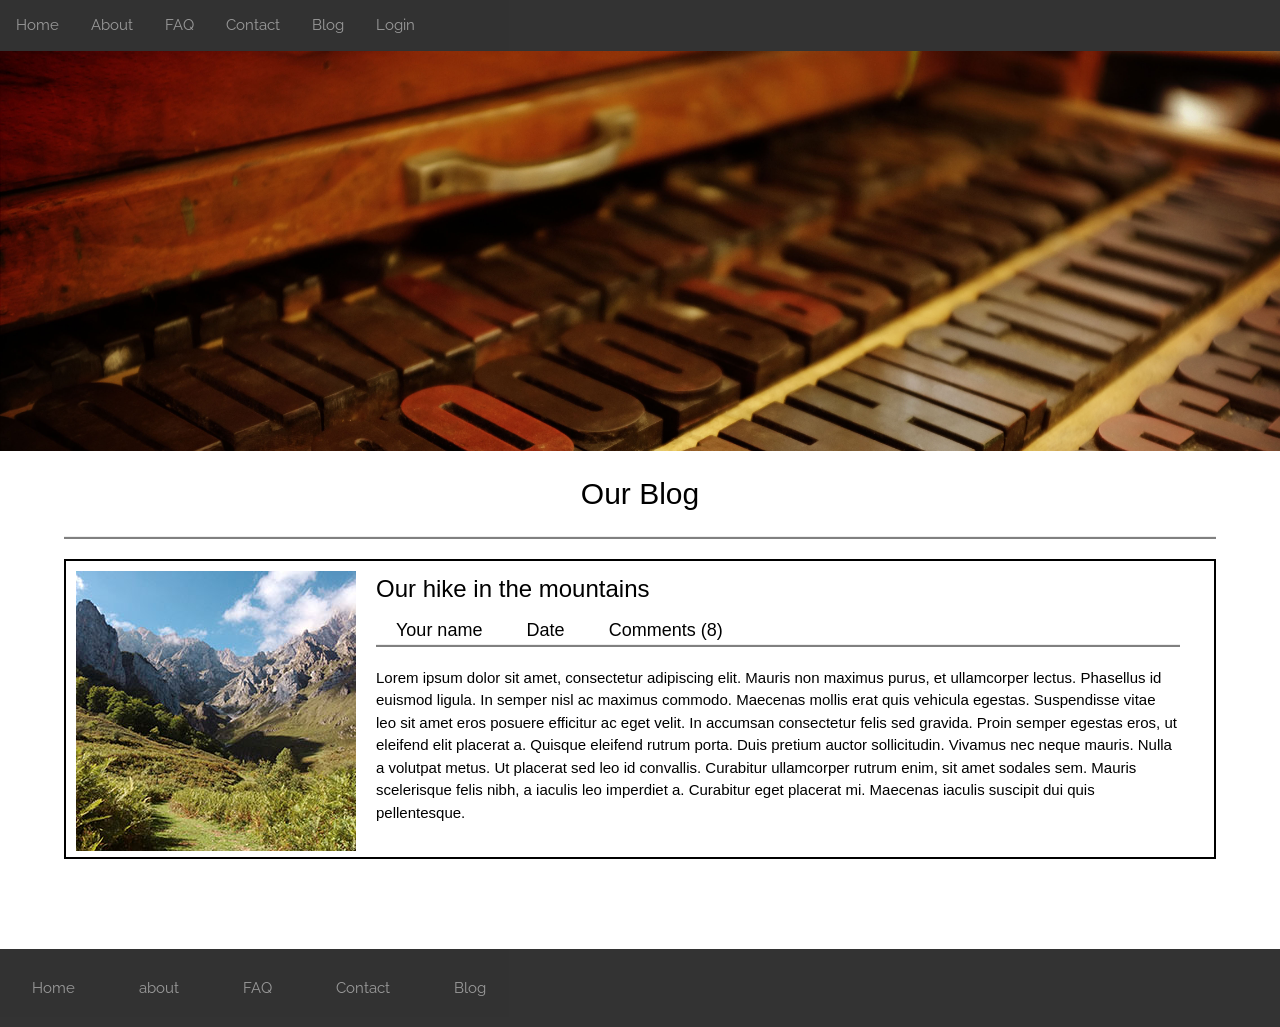
<file: Final/blog.html>
<!DOCTYPE html>
<html lang="en">
  <head>
        <meta charset="utf-8">
        <meta name="description" content="About our site.">
        <meta name="author" content="Tyler Moore">
        <title>Blog</title>
        <link href='https://fonts.googleapis.com/css?family=Raleway' rel='stylesheet' type='text/css'>
        <link href="css/styles.css?1422585377" rel="stylesheet" type="text/css">
        <link href="css/normalize.css" rel="stylesheet" type="text/css">
        <link href="css/w3.css" rel="stylesheet" type="text/css">
        <link rel="shortcut icon" type="image/ico" href="./img/favicon.ico" />

  </head>
  <body>
	    <header>
            <div class="navbar">
                <nav>
                    <ul>
                        <li><a href="index.html">Home</a></li>
                        <li><a href="about.html">About</a></li>
                        <li><a href="faq.html">FAQ</a></li>
                        <li><a href="contact.html">Contact</a></li>
                        <li><a href="blog.html">Blog</a></li>
                        <li><a href="#openModal">Login</a></li>
                    </ul>
			     </nav>
                <div id="openModal" class="modalDialog">
                    <div><a href="#close" title="Close" class="close">X</a>
                        <!-- content for Modal -->
                        <div class="login">
                            <h2>Sign in</h2>
                            <form>
                                <input type="email" name="email" placeholder="Email">
                                <input type="password" name="password" placeholder="Password">
                                <input type="button" value="Login">
                            </form>
                        </div><!-- end login -->
                    </div><!-- end close -->
                </div><!-- end openModal -->
            </div> <!-- end navbar -->
	    </header>

	    <!--  =========== Hero ============= -->

		<section id="blog_hero">

	    </section><!-- end hero -->

        <!---  ============ description ========== --->

        <section id="description">
  	        <h2>Our Blog</h2>
            <hr id="hr"/>
          <div class="blog_post">
            <img src="./img/Mountain_path.jpg" />
            <div class="post">
              <h3>Our hike in the mountains</h3>
              <h5>Your name</h5>
              <h5>Date</h5>
              <h5>Comments (8)</h5>
              <hr id="blog_hr"/>
              <p>
                Lorem ipsum dolor sit amet, consectetur adipiscing elit. Mauris non maximus purus, et ullamcorper lectus. Phasellus id euismod ligula. In semper nisl ac maximus commodo. Maecenas mollis erat quis vehicula egestas. Suspendisse vitae leo sit amet eros posuere efficitur ac eget velit. In accumsan consectetur felis sed gravida. Proin semper egestas eros, ut eleifend elit placerat a. Quisque eleifend rutrum porta. Duis pretium auctor sollicitudin. Vivamus nec neque mauris. Nulla a volutpat metus. Ut placerat sed leo id convallis. Curabitur ullamcorper rutrum enim, sit amet sodales sem. Mauris scelerisque felis nibh, a iaculis leo imperdiet a. Curabitur eget placerat mi. Maecenas iaculis suscipit dui quis pellentesque.
              </p>
            </div>
          </div>
        </section><!-- end description -->
      <br />
      <br />
      <br />
      <br />

		  <footer>
			<nav>
				<ul>
					<li><a href="index.html">Home</a></li>
					<li><a href="about.html">about</a></li>
					<li><a href="faq.html">FAQ</a></li>
					<li><a href="contact.html">Contact</a></li>
					<li><a href="blog.html">Blog</a></li>
				</ul>
			</nav>
		</footer>

  </body>
</html>
</file>
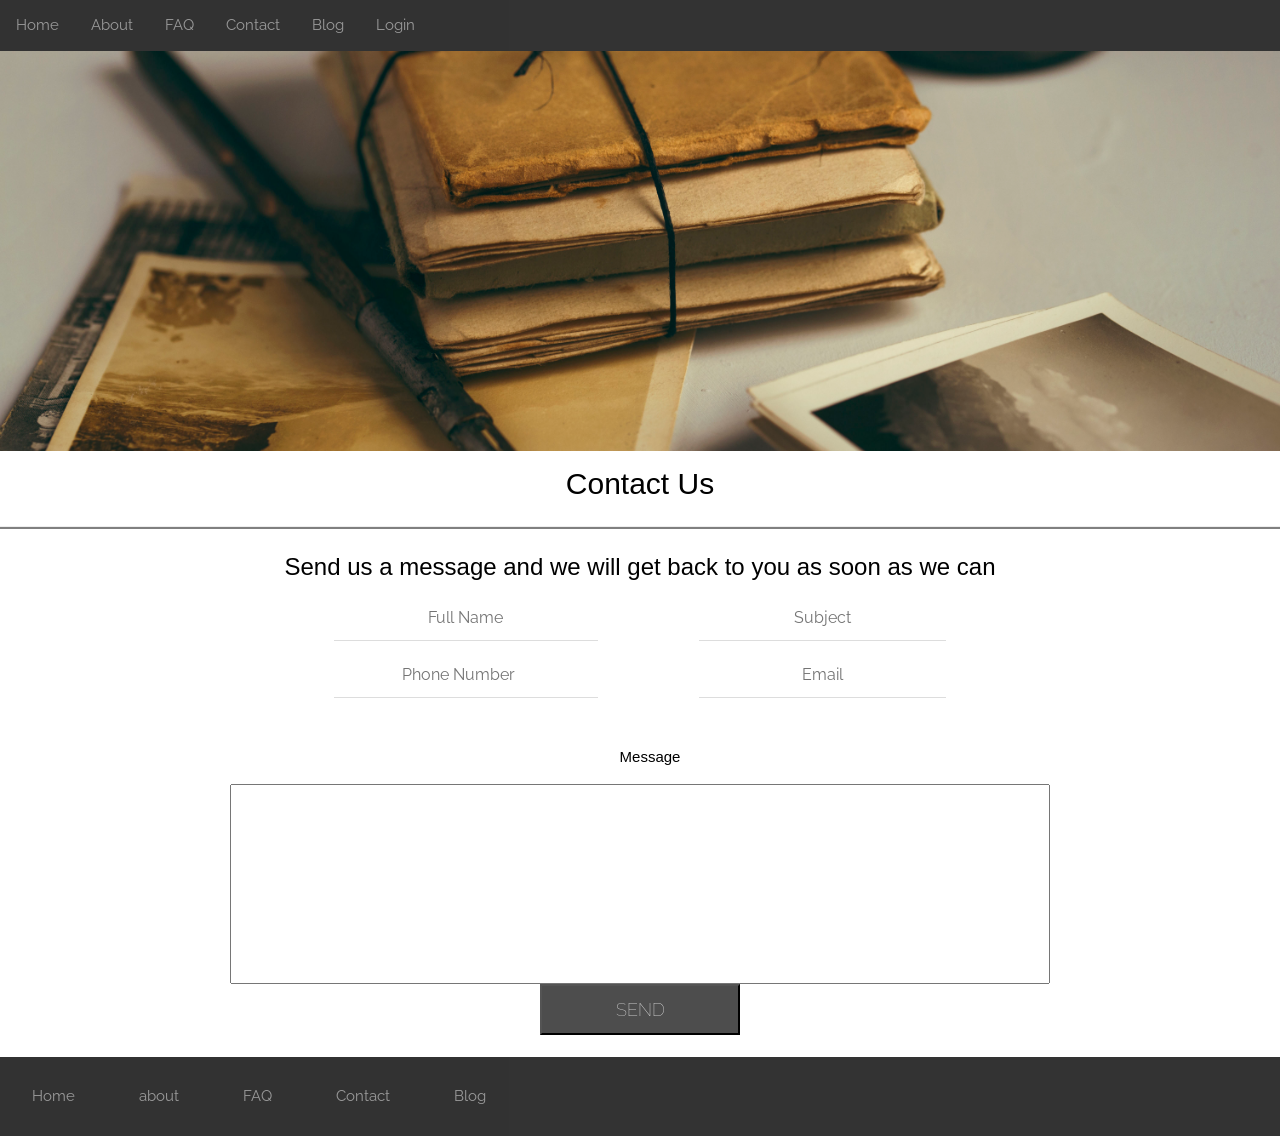
<file: Final/contact.html>
<!DOCTYPE html>
<html lang="en">
    <head>
        <meta charset="utf-8">
        <meta name="description" content="About our site.">
        <meta name="author" content="Tyler Moore">
        <title>contact</title>
        <link href='https://fonts.googleapis.com/css?family=Raleway' rel='stylesheet' type='text/css'>
        <link href="css/styles.css" rel="stylesheet" type="text/css">
        <link href="css/normalize.css" rel="stylesheet" type="text/css">
        <link href="css/w3.css" rel="stylesheet" type="text/css">
        <link rel="shortcut icon" type="image/png" href="./img/favicon.ico" />

    </head>
    <body>
	    <header>
            <div class="navbar">
                <nav>
                    <ul>
                        <li><a href="index.html">Home</a></li>
                        <li><a href="about.html">About</a></li>
                        <li><a href="faq.html">FAQ</a></li>
                        <li><a href="contact.html">Contact</a></li>
                        <li><a href="blog.html">Blog</a></li>
                        <li><a href="#openModal">Login</a></li>
                    </ul>
			     </nav>
                <div id="openModal" class="modalDialog">
                    <div><a href="#close" title="Close" class="close">X</a>
                        <!-- content for Modal -->
                        <div class="login">
                            <h2>Sign in</h2>
                            <form>
                                <input type="email" name="email" placeholder="Email">
                                <input type="password" name="password" placeholder="Password">
                                <input type="button" value="Login">
                            </form>
                        </div><!-- end login -->
                    </div><!-- end close -->
                </div><!-- end openModal -->
            </div> <!-- end navbar -->
	    </header>

	    <!--  =========== Hero ============= -->

  		<section id="contact_hero">

  	  </section><!-- end hero -->

          <!---  ============ description ========== --->

      <section id="contact_description">
    	  <h2>Contact Us</h2>
        <hr id="hr"/>
        <h3>Send us a message and we will get back to you as soon as we can</h3>
      </section><!-- end description -->
      <!-- =================FEEDBACK=================  -->
      <div id="feedback">
        <form>
          <table class="feedback">
            <tr>
              <td id="left">
                <input type="text" name="name" placeholder="Full Name"> <!-- NAME -->
              </td>
              <td>
                <input type="text" name="subject" placeholder="Subject"> <!-- SUBJECT -->
              </td>
            </tr>
            <tr>
              <td id="left">
                <input type="number" name="number" placeholder="Phone Number"> <!-- PHONE NUMBER -->
              </td>
              <td>
                <input type="email" name="email" placeholder="Email"> <!-- EMAIL -->
              </td>
            </tr>
          </table>
          <br />
          <p><span>Message</span></p>
          <input type="textarea" name="message"> <!-- MESSAGE -->
          <br />
          <input type="button" value="Send"> <!-- SEND BUTTON -->
        </form>
      </div> <!-- END FEEDBACK -->
      <br />

  		<footer>
  			<nav>
  				<ul>
  					<li><a href="index.html">Home</a></li>
  					<li><a href="about.html">about</a></li>
  					<li><a href="faq.html">FAQ</a></li>
  					<li><a href="contact.html">Contact</a></li>
  					<li><a href="blog.html">Blog</a></li>
  				</ul>
  			</nav>
  		</footer>

    </body>
</html>
</file>
<file: Final/css/styles.css>
/*-----BATC Web essentials------*/

/*==============GENERAl==============*/

body {
  font-family: "Raleway", sans-serif;
  font-size: 16px;
}
#hr {
    background-color: #808080;
    height:2px;
}

#blog_hr {
  background-color: #808080;
  height:2px;
  width:100%;
  margin-top: 0px;

}
/*==============GLOBAL==============*/

h1,h2,h3,h4,h5,h6 {
  -webkit-font-smoothing: antialiased;
  text-rendering: optimizeLegibility;
  font-weight: bold;
}

/*==============NAV==================*/

.navbar ul {
  list-style-type: none;
  margin: 0;
  padding: 0;
  overflow: auto;
  background-color: black;
  opacity: 0.8;
}

.navbar ul li {
  float: left;
  font-family: "Raleway", sans-serif;
}

.navbar .login ul {
  list-style-type: none;
  margin: 0;
  padding: 0;
  overflow: hidden;
}

.navbar ul li a {
  display: block;
  color: #808080;
  text-align: center;
  padding: 14px 16px 14px 16px;
  text-decoration: none;
}

.navbar ul li a:hover {
  color: white;
}

/*==============HERO================*/

#hero {
  background-image: url("../img/graveyard_small.jpg"); center no-repeat
  width: 100%;
  height: 780px;
  margin-top: -10px;
}

h1 {
  color: white;
  padding: 100px; 0 0 0;
  text-align:center;
}

.search form {
  margin: auto;
  width: 250px;
}

/*==============ABOUT HERO==============*/

#about_hero {
  background-image: url("../img/about.jpeg");
  width: 100%;
  height: 400px;
  background-position:center;
  background-size: cover;
  margin-top: 0px;
}

/*===============BLOG HERO==============*/

#blog_hero {
  background-image: url("../img/letters.jpeg");
  width: 100%;
  height: 400px;
  background-position:center;
  background-size: cover;
  margin-top: 0px;
}

#contact_hero {
  background-image: url("../img/contact.jpeg");
  width: 100%;
  height: 400px;
  background-position:center;
  background-size: cover;
  margin-top: 0px;
}

/*=============FAQ HERO=================*/

#FAQ_hero {
  background-image: url("../img/faq.jpeg");
  width: 100%;
  height: 400px;
  background-position:center;
  background-size: cover;
  margin-top: 0px;
}
/*=============DESCRIPTION===========*/

#description {
  width: 90%;
  margin: auto;
  margin-top: 20px;
}

#description h2 {
  text-align: center;
}

#description > h3 {
  padding-top: 20px;
}

/*=============ABOUT DESCRIPTION===========*/

#indent {
  margin-left:10px;
}

#team {
  width:90%;
  margin: auto;
}
#team h2 {
  text-align: center;
}

.profile {
  padding: 20px 0px 40px 0px;

  width: 70%;
  margin:auto;
}

.profile img {
  float: left;
  padding-right: 40px;
}

.profile h3, .profile p {
  margin-top: 0;

}

/*=============BLOG POSTS=============*/


.blog_post {
  border: 2px solid black;
  height: 300px;
}


.post {
  width: 70%;
  display:inline-block;
  margin-left: 10px;
  clear:both;
}

.blog_post > img {
  float: left;
  padding: 10px;
}

.blog_post h3,  {
  margin-top: 0px;
  padding-top: 0px;
  margin-bottom: 0px;
}
.blog_post h5 {
  display: inline-block;
  padding: 0px 20px;
  margin-bottom: 0px;
  margin-top: 0px;
}

.blog_post p {
  font-size: 15px;
  padding-bottom:none;
}

/*=============CONTACT DESCRIPTION===============*/

#contact_description  {
  margin-top: 0px;
  padding-top: 0px;
  margin-bottom: 0px;
  text-align: center;
}

/*==============CONTACT MESSAGE===============*/

#feedback {
  width: 80%;
  margin: auto;
  text-align: center;
}
.feedback {
  margin: auto;
  width:60%;
  text-align: center;
}

.feedback #left {
  padding-right: 100px;
}

.feedback input[type="text"] ,
.feedback input[type="number"] ,
.feedback input[type="email"] {
  text-align: center;
}

span {
  margin-left:20px;
}
#feedback input[type="textarea"] {
  width: 80%;
  height: 200px;
}

#feedback input[type="button"] {
  width: 200px;
  background: #4d4d4d;
  text-transform: uppercase;
  font-family: "Raleway", sans-serif;
  color: white;
  font-size: 18px;
  font-weight: 100;
  padding: 10px;
}

#feedback input[type="button"]:hover {
  background: #808080;
}


/*=============CLASSES==============*/

#classes {
  width: 960px;
  margin: auto;
}

.w3-card-2 {
  width: 400px;
  height: 500px;
  margin: 15px 40px;
  padding: 15px 15px;
}

#classes img {
  width: 100%;
}

/*=============MODAL===============*/

.modalDialog {
  position: fixed;
  font-family: "Raleway", sans-serif;
  top: 0;
  right: 0;
  bottom: 0;
  left: 0;
  background: rgba(0,0,0,0.8);
  z-index: 99999;
  opacity: 0;
  -webkit-transition: opacity 400ms ease-in;
  -moz-transition: opacity 400ms ease-in;
  transition: opacity 400ms ease-in;
  pointer-events: none;

}

.modalDialog:target {
  opacity: 1;
  pointer-events: auto;
}

.modalDialog > div {
  width: 500px;
  position: relative;
  margin: 10% auto;
  background: white;
}

.close {
  background: #606061;
  color:#fff;
  line-height: 25px;
  position: absolute;
  right: -12px;
  text-align: center;
  top: -10px;
  width: 24px;
  text-decoration: none;
  font-weight: bold;
  border-radius: 12px;
  -webkit-border-radius: 12px;
  border-radius: 12px;
  -webkit-box-shadow: 1px 1px 3px #000;
  box-shadow: 1px 1px 3px #000;
}

.close:hover {
  background: #808080;
}

/*==============FORMS=============*/

.login {
  font-family: "Raleway", sans-serif;
  width: 500px;
  padding: 30px;
  background: #fff;
  margin: 50px auto;
}

.login h2 {
  background: #4d4d4d;
  text-transform: uppercase;
  font-family: "Raleway", sans-serif;
  color: white;
  font-size: 18px;
  font-weight: 100;
  padding: 20px;
  margin: -30px -30px 30px -30px;
}

input[type="text"],
input[type="date"],
input[type="datetime"],
input[type="email"],
input[type="number"],
input[type="search"],
input[type="time"],
input[type="url"],
input[type="password"],
textarea,
select {
  box-sizing: border-box;
  -webkit-box-sizing: border-box;
  -moz-box-sizing: border-box;
  outline: none;
  display: block;
  width: 100%;
  padding: 7px;
  border: none;
  border-bottom: 1px solid #ddd;
  background: transparent;
  margin-bottom: 10px;
  font: 16px "Raleway", sans-serif;
  height: 45px;
}

.login input[type="submit"],
.login input[type="button"] {
  box-sizing: border-box;
  -webkit-box-sizing: border-box;
  -moz-box-sizing: border-box;
  width: 100%;
  padding: 3%;
  background: #4d4d4d;
  color: white;
  border-top-style: none;
  border-bottom-style: none;
  border-left-style: none;
  border-right-style: none;
}

.login input[type="submit"],
.login input[type="button"]:hover{
  background: #808080;
}

.search input[type="search"] {
  color: white;
  text-align: center;
  background-image: url(../img/search_icon.png);
  background-position: 10px 20px;
  background-repeat: no-repeat;
  font-size: 20px;
  font-weight: 300;
}

.search input[type="search"]:hover {
  background: rgba(255,255,255,.08);
}

footer ul {
  list-style-type: none;
  margin: 0;
  padding: 0;
  overflow: auto;
  background-color: black;
  opacity: 0.8;
}

footer ul li {
  float: left;
  font-family: "Raleway", sans-serif;
}

footer ul li a,
footer ul li {
  display: block;
  color: #808080;
  text-align: center;
  padding: 14px 16px 14px 16px;
  text-decoration: none;
}

footer ul li a:hover {
  color: white;
}

/*===========FOOTER===========*/

footer {
  clear:both;
}
</file>
<file: css/landing.css>
body, html {
  width: 100%;
  height: 100%;
}

body {
  font-family: 'Montserrat', sans-serif;
}

hr {
  max-width: 65px;
  border-width: 3px;
  border-color: #F05F44;
}
strong {
  text-shadow:2px 2px black;
}

.faded {
  color: rgba(255, 255, 255, 0.8);
}

header.startup {
  background-position: center;
  background-image: url("../img/lights.jpg");
  background-size: cover;
  height: 100%;
}

header.startup hr {
  margin-top: 200px;
  margin-bottom: 30px;
}

header.startup h1 {
  font-size: 2rem;
}

.btn {
  font-weight: 700;
  text-transform: uppercase;
  border-radius: 300px;
  font-family: 'Montserrat', sans-serif;
}

.btn-xl {
  padding: 1rem 2rem;
}

.btn-primary {
  background-color: #F05F44;
  border-color: #F05F44; }

.btn-primary:hover {
  background-color: #ee4b08;
  border-color: #ee4b08;
  border-width: 5px;
  cursor: pointer;
}
</file>
<file: main.3f6952e4.css>
@import url(https://fonts.googleapis.com/css?family=Roboto:900|Roboto+Mono:300,400,700);@import url(https://maxcdn.bootstrapcdn.com/font-awesome/4.7.0/css/font-awesome.min.css);/*!
 * Bootstrap v3.3.7 (http://getbootstrap.com)
 * Copyright 2011-2016 Twitter, Inc.
 * Licensed under MIT (https://github.com/twbs/bootstrap/blob/master/LICENSE)
 */
/*! normalize.css v3.0.3 | MIT License | github.com/necolas/normalize.css */html{font-family:sans-serif;-ms-text-size-adjust:100%;-webkit-text-size-adjust:100%}body{margin:0}article,aside,details,figcaption,figure,footer,header,hgroup,main,menu,nav,section,summary{display:block}audio,canvas,progress,video{display:inline-block;vertical-align:baseline}audio:not([controls]){display:none;height:0}[hidden],template{display:none}a{background-color:transparent}a:active,a:hover{outline:0}abbr[title]{border-bottom:1px dotted}b,strong{font-weight:700}dfn{font-style:italic}h1{font-size:2em;margin:.67em 0}mark{background:#ff0;color:#000}small{font-size:80%}sub,sup{font-size:75%;line-height:0;position:relative;vertical-align:baseline}sup{top:-.5em}sub{bottom:-.25em}img{border:0}svg:not(:root){overflow:hidden}figure{margin:1em 40px}hr{box-sizing:content-box;height:0}pre{overflow:auto}code,kbd,pre,samp{font-family:monospace,monospace;font-size:1em}button,input,optgroup,select,textarea{color:inherit;font:inherit;margin:0}button{overflow:visible}button,select{text-transform:none}button,html input[type=button],input[type=reset],input[type=submit]{-webkit-appearance:button;cursor:pointer}button[disabled],html input[disabled]{cursor:default}button::-moz-focus-inner,input::-moz-focus-inner{border:0;padding:0}input{line-height:normal}input[type=checkbox],input[type=radio]{box-sizing:border-box;padding:0}input[type=number]::-webkit-inner-spin-button,input[type=number]::-webkit-outer-spin-button{height:auto}input[type=search]{-webkit-appearance:textfield;box-sizing:content-box}input[type=search]::-webkit-search-cancel-button,input[type=search]::-webkit-search-decoration{-webkit-appearance:none}fieldset{border:1px solid silver;margin:0 2px;padding:.35em .625em .75em}textarea{overflow:auto}optgroup{font-weight:700}table{border-collapse:collapse;border-spacing:0}td,th{padding:0}

/*! Source: https://github.com/h5bp/html5-boilerplate/blob/master/src/css/main.css */@media print{*,:after,:before{background:transparent!important;color:#000!important;box-shadow:none!important;text-shadow:none!important}a,a:visited{text-decoration:underline}a[href]:after{content:" (" attr(href) ")"}abbr[title]:after{content:" (" attr(title) ")"}a[href^="#"]:after,a[href^="javascript:"]:after{content:""}blockquote,pre{border:1px solid #999;page-break-inside:avoid}thead{display:table-header-group}img,tr{page-break-inside:avoid}img{max-width:100%!important}h2,h3,p{orphans:3;widows:3}h2,h3{page-break-after:avoid}.navbar{display:none}.btn>.caret,.dropup>.btn>.caret{border-top-color:#000!important}.label{border:1px solid #000}.table{border-collapse:collapse!important}.table td,.table th{background-color:#fff!important}.table-bordered td,.table-bordered th{border:1px solid #ddd!important}}*,:after,:before{-webkit-box-sizing:border-box;-moz-box-sizing:border-box;box-sizing:border-box}html{font-size:10px;-webkit-tap-highlight-color:transparent}body{font-family:Roboto Mono,Helvetica,Arial,sans-serif;font-size:11px;line-height:1.78;color:#000;background-color:#fff}button,input,select,textarea{font-family:inherit;font-size:inherit;line-height:inherit}a{color:#001aff;text-decoration:none}a:focus,a:hover{color:#0012b3;text-decoration:underline}a:focus{outline:5px auto -webkit-focus-ring-color;outline-offset:-2px}figure{margin:0}img{vertical-align:middle}.img-responsive{display:block;max-width:100%;height:auto}.img-rounded{border-radius:0}.img-thumbnail{padding:4px;line-height:1.78;background-color:#fff;border:1px solid #ddd;border-radius:0;-webkit-transition:all .2s ease-in-out;-o-transition:all .2s ease-in-out;transition:all .2s ease-in-out;display:inline-block;max-width:100%;height:auto}.img-circle{border-radius:50%}hr{margin-top:19px;margin-bottom:19px;border:0;border-top:1px solid #eee}.sr-only{position:absolute;width:1px;height:1px;margin:-1px;padding:0;overflow:hidden;clip:rect(0,0,0,0);border:0}.sr-only-focusable:active,.sr-only-focusable:focus{position:static;width:auto;height:auto;margin:0;overflow:visible;clip:auto}[role=button]{cursor:pointer}.h1,.h2,.h3,.h4,.h5,.h6,h1,h2,h3,h4,h5,h6{font-family:Roboto Mono,Helvetica,Arial,sans-serif;font-weight:700;line-height:1.1;color:#000}.h1 .small,.h1 small,.h2 .small,.h2 small,.h3 .small,.h3 small,.h4 .small,.h4 small,.h5 .small,.h5 small,.h6 .small,.h6 small,h1 .small,h1 small,h2 .small,h2 small,h3 .small,h3 small,h4 .small,h4 small,h5 .small,h5 small,h6 .small,h6 small{font-weight:400;line-height:1;color:#777}.h1,.h2,.h3,h1,h2,h3{margin-top:19px;margin-bottom:9.5px}.h1 .small,.h1 small,.h2 .small,.h2 small,.h3 .small,.h3 small,h1 .small,h1 small,h2 .small,h2 small,h3 .small,h3 small{font-size:65%}.h4,.h5,.h6,h4,h5,h6{margin-top:9.5px;margin-bottom:9.5px}.h4 .small,.h4 small,.h5 .small,.h5 small,.h6 .small,.h6 small,h4 .small,h4 small,h5 .small,h5 small,h6 .small,h6 small{font-size:75%}.h1,h1{font-size:70px}.h2,h2{font-size:30px}.h3,h3{font-size:20px}.h4,.h5,h4,h5{font-size:11px}.h6,h6{font-size:10px}p{margin:0 0 9.5px}.lead{margin-bottom:19px;font-size:12px;font-weight:300;line-height:1.4}@media (min-width:768px){.lead{font-size:16.5px}}.small,small{font-size:90%}.mark,mark{background-color:#fcf8e3;padding:.2em}.text-left{text-align:left}.text-right{text-align:right}.text-center{text-align:center}.text-justify{text-align:justify}.text-nowrap{white-space:nowrap}.text-lowercase{text-transform:lowercase}.initialism,.text-uppercase{text-transform:uppercase}.text-capitalize{text-transform:capitalize}.text-muted{color:#777}.text-primary{color:#001aff}a.text-primary:focus,a.text-primary:hover{color:#0015cc}.text-success{color:#fff}a.text-success:focus,a.text-success:hover{color:#e6e6e6}.text-info{color:#31708f}a.text-info:focus,a.text-info:hover{color:#245269}.text-warning{color:#8a6d3b}a.text-warning:focus,a.text-warning:hover{color:#66512c}.text-danger{color:#fff}a.text-danger:focus,a.text-danger:hover{color:#e6e6e6}.bg-primary{color:#fff;background-color:#001aff}a.bg-primary:focus,a.bg-primary:hover{background-color:#0015cc}.bg-success,a.bg-success:focus,a.bg-success:hover{background-color:#000}.bg-info{background-color:#d9edf7}a.bg-info:focus,a.bg-info:hover{background-color:#afd9ee}.bg-warning{background-color:#fcf8e3}a.bg-warning:focus,a.bg-warning:hover{background-color:#f7ecb5}.bg-danger{background-color:red}a.bg-danger:focus,a.bg-danger:hover{background-color:#c00}.page-header{padding-bottom:8.5px;margin:38px 0 19px;border-bottom:1px solid #eee}ol,ul{margin-top:0;margin-bottom:9.5px}ol ol,ol ul,ul ol,ul ul{margin-bottom:0}.list-inline,.list-unstyled{padding-left:0;list-style:none}.list-inline{margin-left:-5px}.list-inline>li{display:inline-block;padding-left:5px;padding-right:5px}dl{margin-top:0;margin-bottom:19px}dd,dt{line-height:1.78}dt{font-weight:700}dd{margin-left:0}.dl-horizontal dd:after,.dl-horizontal dd:before{content:" ";display:table}.dl-horizontal dd:after{clear:both}@media (min-width:768px){.dl-horizontal dt{float:left;width:160px;clear:left;text-align:right;overflow:hidden;text-overflow:ellipsis;white-space:nowrap}.dl-horizontal dd{margin-left:180px}}abbr[data-original-title],abbr[title]{cursor:help;border-bottom:1px dotted #777}.initialism{font-size:90%}blockquote{padding:9.5px 19px;margin:0 0 19px;font-size:13.75px;border-left:5px solid #eee}blockquote ol:last-child,blockquote p:last-child,blockquote ul:last-child{margin-bottom:0}blockquote .small,blockquote footer,blockquote small{display:block;font-size:80%;line-height:1.78;color:#777}blockquote .small:before,blockquote footer:before,blockquote small:before{content:"\2014   \A0"}.blockquote-reverse,blockquote.pull-right{padding-right:15px;padding-left:0;border-right:5px solid #eee;border-left:0;text-align:right}.blockquote-reverse .small:before,.blockquote-reverse footer:before,.blockquote-reverse small:before,blockquote.pull-right .small:before,blockquote.pull-right footer:before,blockquote.pull-right small:before{content:""}.blockquote-reverse .small:after,.blockquote-reverse footer:after,.blockquote-reverse small:after,blockquote.pull-right .small:after,blockquote.pull-right footer:after,blockquote.pull-right small:after{content:"\A0   \2014"}address{margin-bottom:19px;font-style:normal;line-height:1.78}code,kbd,pre,samp{font-family:Menlo,Monaco,Consolas,Courier New,monospace}code{color:#c7254e;background-color:#f9f2f4}code,kbd{padding:2px 4px;font-size:90%;border-radius:0}kbd{color:#fff;background-color:#333;box-shadow:inset 0 -1px 0 rgba(0,0,0,.25)}kbd kbd{padding:0;font-size:100%;font-weight:700;box-shadow:none}pre{display:block;padding:9px;margin:0 0 9.5px;font-size:10px;line-height:1.78;word-break:break-all;word-wrap:break-word;color:#333;background-color:#f5f5f5;border:1px solid #ccc;border-radius:0}pre code{padding:0;font-size:inherit;color:inherit;white-space:pre-wrap;background-color:transparent;border-radius:0}.pre-scrollable{max-height:340px;overflow-y:scroll}.container{margin-right:auto;margin-left:auto;padding-left:15px;padding-right:15px}.container:after,.container:before{content:" ";display:table}.container:after{clear:both}@media (min-width:768px){.container{width:750px}}@media (min-width:992px){.container{width:970px}}@media (min-width:1200px){.container{width:1170px}}.container-fluid{margin-right:auto;margin-left:auto;padding-left:15px;padding-right:15px}.container-fluid:after,.container-fluid:before{content:" ";display:table}.container-fluid:after{clear:both}.row{margin-left:-15px;margin-right:-15px}.row:after,.row:before{content:" ";display:table}.row:after{clear:both}.col-lg-1,.col-lg-2,.col-lg-3,.col-lg-4,.col-lg-5,.col-lg-6,.col-lg-7,.col-lg-8,.col-lg-9,.col-lg-10,.col-lg-11,.col-lg-12,.col-md-1,.col-md-2,.col-md-3,.col-md-4,.col-md-5,.col-md-6,.col-md-7,.col-md-8,.col-md-9,.col-md-10,.col-md-11,.col-md-12,.col-sm-1,.col-sm-2,.col-sm-3,.col-sm-4,.col-sm-5,.col-sm-6,.col-sm-7,.col-sm-8,.col-sm-9,.col-sm-10,.col-sm-11,.col-sm-12,.col-xs-1,.col-xs-2,.col-xs-3,.col-xs-4,.col-xs-5,.col-xs-6,.col-xs-7,.col-xs-8,.col-xs-9,.col-xs-10,.col-xs-11,.col-xs-12{position:relative;min-height:1px;padding-left:15px;padding-right:15px}.col-xs-1,.col-xs-2,.col-xs-3,.col-xs-4,.col-xs-5,.col-xs-6,.col-xs-7,.col-xs-8,.col-xs-9,.col-xs-10,.col-xs-11,.col-xs-12{float:left}.col-xs-1{width:8.33333%}.col-xs-2{width:16.66667%}.col-xs-3{width:25%}.col-xs-4{width:33.33333%}.col-xs-5{width:41.66667%}.col-xs-6{width:50%}.col-xs-7{width:58.33333%}.col-xs-8{width:66.66667%}.col-xs-9{width:75%}.col-xs-10{width:83.33333%}.col-xs-11{width:91.66667%}.col-xs-12{width:100%}.col-xs-pull-0{right:auto}.col-xs-pull-1{right:8.33333%}.col-xs-pull-2{right:16.66667%}.col-xs-pull-3{right:25%}.col-xs-pull-4{right:33.33333%}.col-xs-pull-5{right:41.66667%}.col-xs-pull-6{right:50%}.col-xs-pull-7{right:58.33333%}.col-xs-pull-8{right:66.66667%}.col-xs-pull-9{right:75%}.col-xs-pull-10{right:83.33333%}.col-xs-pull-11{right:91.66667%}.col-xs-pull-12{right:100%}.col-xs-push-0{left:auto}.col-xs-push-1{left:8.33333%}.col-xs-push-2{left:16.66667%}.col-xs-push-3{left:25%}.col-xs-push-4{left:33.33333%}.col-xs-push-5{left:41.66667%}.col-xs-push-6{left:50%}.col-xs-push-7{left:58.33333%}.col-xs-push-8{left:66.66667%}.col-xs-push-9{left:75%}.col-xs-push-10{left:83.33333%}.col-xs-push-11{left:91.66667%}.col-xs-push-12{left:100%}.col-xs-offset-0{margin-left:0}.col-xs-offset-1{margin-left:8.33333%}.col-xs-offset-2{margin-left:16.66667%}.col-xs-offset-3{margin-left:25%}.col-xs-offset-4{margin-left:33.33333%}.col-xs-offset-5{margin-left:41.66667%}.col-xs-offset-6{margin-left:50%}.col-xs-offset-7{margin-left:58.33333%}.col-xs-offset-8{margin-left:66.66667%}.col-xs-offset-9{margin-left:75%}.col-xs-offset-10{margin-left:83.33333%}.col-xs-offset-11{margin-left:91.66667%}.col-xs-offset-12{margin-left:100%}@media (min-width:768px){.col-sm-1,.col-sm-2,.col-sm-3,.col-sm-4,.col-sm-5,.col-sm-6,.col-sm-7,.col-sm-8,.col-sm-9,.col-sm-10,.col-sm-11,.col-sm-12{float:left}.col-sm-1{width:8.33333%}.col-sm-2{width:16.66667%}.col-sm-3{width:25%}.col-sm-4{width:33.33333%}.col-sm-5{width:41.66667%}.col-sm-6{width:50%}.col-sm-7{width:58.33333%}.col-sm-8{width:66.66667%}.col-sm-9{width:75%}.col-sm-10{width:83.33333%}.col-sm-11{width:91.66667%}.col-sm-12{width:100%}.col-sm-pull-0{right:auto}.col-sm-pull-1{right:8.33333%}.col-sm-pull-2{right:16.66667%}.col-sm-pull-3{right:25%}.col-sm-pull-4{right:33.33333%}.col-sm-pull-5{right:41.66667%}.col-sm-pull-6{right:50%}.col-sm-pull-7{right:58.33333%}.col-sm-pull-8{right:66.66667%}.col-sm-pull-9{right:75%}.col-sm-pull-10{right:83.33333%}.col-sm-pull-11{right:91.66667%}.col-sm-pull-12{right:100%}.col-sm-push-0{left:auto}.col-sm-push-1{left:8.33333%}.col-sm-push-2{left:16.66667%}.col-sm-push-3{left:25%}.col-sm-push-4{left:33.33333%}.col-sm-push-5{left:41.66667%}.col-sm-push-6{left:50%}.col-sm-push-7{left:58.33333%}.col-sm-push-8{left:66.66667%}.col-sm-push-9{left:75%}.col-sm-push-10{left:83.33333%}.col-sm-push-11{left:91.66667%}.col-sm-push-12{left:100%}.col-sm-offset-0{margin-left:0}.col-sm-offset-1{margin-left:8.33333%}.col-sm-offset-2{margin-left:16.66667%}.col-sm-offset-3{margin-left:25%}.col-sm-offset-4{margin-left:33.33333%}.col-sm-offset-5{margin-left:41.66667%}.col-sm-offset-6{margin-left:50%}.col-sm-offset-7{margin-left:58.33333%}.col-sm-offset-8{margin-left:66.66667%}.col-sm-offset-9{margin-left:75%}.col-sm-offset-10{margin-left:83.33333%}.col-sm-offset-11{margin-left:91.66667%}.col-sm-offset-12{margin-left:100%}}@media (min-width:992px){.col-md-1,.col-md-2,.col-md-3,.col-md-4,.col-md-5,.col-md-6,.col-md-7,.col-md-8,.col-md-9,.col-md-10,.col-md-11,.col-md-12{float:left}.col-md-1{width:8.33333%}.col-md-2{width:16.66667%}.col-md-3{width:25%}.col-md-4{width:33.33333%}.col-md-5{width:41.66667%}.col-md-6{width:50%}.col-md-7{width:58.33333%}.col-md-8{width:66.66667%}.col-md-9{width:75%}.col-md-10{width:83.33333%}.col-md-11{width:91.66667%}.col-md-12{width:100%}.col-md-pull-0{right:auto}.col-md-pull-1{right:8.33333%}.col-md-pull-2{right:16.66667%}.col-md-pull-3{right:25%}.col-md-pull-4{right:33.33333%}.col-md-pull-5{right:41.66667%}.col-md-pull-6{right:50%}.col-md-pull-7{right:58.33333%}.col-md-pull-8{right:66.66667%}.col-md-pull-9{right:75%}.col-md-pull-10{right:83.33333%}.col-md-pull-11{right:91.66667%}.col-md-pull-12{right:100%}.col-md-push-0{left:auto}.col-md-push-1{left:8.33333%}.col-md-push-2{left:16.66667%}.col-md-push-3{left:25%}.col-md-push-4{left:33.33333%}.col-md-push-5{left:41.66667%}.col-md-push-6{left:50%}.col-md-push-7{left:58.33333%}.col-md-push-8{left:66.66667%}.col-md-push-9{left:75%}.col-md-push-10{left:83.33333%}.col-md-push-11{left:91.66667%}.col-md-push-12{left:100%}.col-md-offset-0{margin-left:0}.col-md-offset-1{margin-left:8.33333%}.col-md-offset-2{margin-left:16.66667%}.col-md-offset-3{margin-left:25%}.col-md-offset-4{margin-left:33.33333%}.col-md-offset-5{margin-left:41.66667%}.col-md-offset-6{margin-left:50%}.col-md-offset-7{margin-left:58.33333%}.col-md-offset-8{margin-left:66.66667%}.col-md-offset-9{margin-left:75%}.col-md-offset-10{margin-left:83.33333%}.col-md-offset-11{margin-left:91.66667%}.col-md-offset-12{margin-left:100%}}@media (min-width:1200px){.col-lg-1,.col-lg-2,.col-lg-3,.col-lg-4,.col-lg-5,.col-lg-6,.col-lg-7,.col-lg-8,.col-lg-9,.col-lg-10,.col-lg-11,.col-lg-12{float:left}.col-lg-1{width:8.33333%}.col-lg-2{width:16.66667%}.col-lg-3{width:25%}.col-lg-4{width:33.33333%}.col-lg-5{width:41.66667%}.col-lg-6{width:50%}.col-lg-7{width:58.33333%}.col-lg-8{width:66.66667%}.col-lg-9{width:75%}.col-lg-10{width:83.33333%}.col-lg-11{width:91.66667%}.col-lg-12{width:100%}.col-lg-pull-0{right:auto}.col-lg-pull-1{right:8.33333%}.col-lg-pull-2{right:16.66667%}.col-lg-pull-3{right:25%}.col-lg-pull-4{right:33.33333%}.col-lg-pull-5{right:41.66667%}.col-lg-pull-6{right:50%}.col-lg-pull-7{right:58.33333%}.col-lg-pull-8{right:66.66667%}.col-lg-pull-9{right:75%}.col-lg-pull-10{right:83.33333%}.col-lg-pull-11{right:91.66667%}.col-lg-pull-12{right:100%}.col-lg-push-0{left:auto}.col-lg-push-1{left:8.33333%}.col-lg-push-2{left:16.66667%}.col-lg-push-3{left:25%}.col-lg-push-4{left:33.33333%}.col-lg-push-5{left:41.66667%}.col-lg-push-6{left:50%}.col-lg-push-7{left:58.33333%}.col-lg-push-8{left:66.66667%}.col-lg-push-9{left:75%}.col-lg-push-10{left:83.33333%}.col-lg-push-11{left:91.66667%}.col-lg-push-12{left:100%}.col-lg-offset-0{margin-left:0}.col-lg-offset-1{margin-left:8.33333%}.col-lg-offset-2{margin-left:16.66667%}.col-lg-offset-3{margin-left:25%}.col-lg-offset-4{margin-left:33.33333%}.col-lg-offset-5{margin-left:41.66667%}.col-lg-offset-6{margin-left:50%}.col-lg-offset-7{margin-left:58.33333%}.col-lg-offset-8{margin-left:66.66667%}.col-lg-offset-9{margin-left:75%}.col-lg-offset-10{margin-left:83.33333%}.col-lg-offset-11{margin-left:91.66667%}.col-lg-offset-12{margin-left:100%}}table{background-color:transparent}caption{padding-top:8px;padding-bottom:8px;color:#777}caption,th{text-align:left}.table{width:100%;max-width:100%;margin-bottom:19px}.table>tbody>tr>td,.table>tbody>tr>th,.table>tfoot>tr>td,.table>tfoot>tr>th,.table>thead>tr>td,.table>thead>tr>th{padding:8px;line-height:1.78;vertical-align:top;border-top:1px solid #ddd}.table>thead>tr>th{vertical-align:bottom;border-bottom:2px solid #ddd}.table>caption+thead>tr:first-child>td,.table>caption+thead>tr:first-child>th,.table>colgroup+thead>tr:first-child>td,.table>colgroup+thead>tr:first-child>th,.table>thead:first-child>tr:first-child>td,.table>thead:first-child>tr:first-child>th{border-top:0}.table>tbody+tbody{border-top:2px solid #ddd}.table .table{background-color:#fff}.table-condensed>tbody>tr>td,.table-condensed>tbody>tr>th,.table-condensed>tfoot>tr>td,.table-condensed>tfoot>tr>th,.table-condensed>thead>tr>td,.table-condensed>thead>tr>th{padding:5px}.table-bordered,.table-bordered>tbody>tr>td,.table-bordered>tbody>tr>th,.table-bordered>tfoot>tr>td,.table-bordered>tfoot>tr>th,.table-bordered>thead>tr>td,.table-bordered>thead>tr>th{border:1px solid #ddd}.table-bordered>thead>tr>td,.table-bordered>thead>tr>th{border-bottom-width:2px}.table-striped>tbody>tr:nth-of-type(odd){background-color:#f9f9f9}.table-hover>tbody>tr:hover{background-color:#f5f5f5}table col[class*=col-]{position:static;float:none;display:table-column}table td[class*=col-],table th[class*=col-]{position:static;float:none;display:table-cell}.table>tbody>tr.active>td,.table>tbody>tr.active>th,.table>tbody>tr>td.active,.table>tbody>tr>th.active,.table>tfoot>tr.active>td,.table>tfoot>tr.active>th,.table>tfoot>tr>td.active,.table>tfoot>tr>th.active,.table>thead>tr.active>td,.table>thead>tr.active>th,.table>thead>tr>td.active,.table>thead>tr>th.active{background-color:#f5f5f5}.table-hover>tbody>tr.active:hover>td,.table-hover>tbody>tr.active:hover>th,.table-hover>tbody>tr:hover>.active,.table-hover>tbody>tr>td.active:hover,.table-hover>tbody>tr>th.active:hover{background-color:#e8e8e8}.table-hover>tbody>tr.success:hover>td,.table-hover>tbody>tr.success:hover>th,.table-hover>tbody>tr:hover>.success,.table-hover>tbody>tr>td.success:hover,.table-hover>tbody>tr>th.success:hover,.table>tbody>tr.success>td,.table>tbody>tr.success>th,.table>tbody>tr>td.success,.table>tbody>tr>th.success,.table>tfoot>tr.success>td,.table>tfoot>tr.success>th,.table>tfoot>tr>td.success,.table>tfoot>tr>th.success,.table>thead>tr.success>td,.table>thead>tr.success>th,.table>thead>tr>td.success,.table>thead>tr>th.success{background-color:#000}.table>tbody>tr.info>td,.table>tbody>tr.info>th,.table>tbody>tr>td.info,.table>tbody>tr>th.info,.table>tfoot>tr.info>td,.table>tfoot>tr.info>th,.table>tfoot>tr>td.info,.table>tfoot>tr>th.info,.table>thead>tr.info>td,.table>thead>tr.info>th,.table>thead>tr>td.info,.table>thead>tr>th.info{background-color:#d9edf7}.table-hover>tbody>tr.info:hover>td,.table-hover>tbody>tr.info:hover>th,.table-hover>tbody>tr:hover>.info,.table-hover>tbody>tr>td.info:hover,.table-hover>tbody>tr>th.info:hover{background-color:#c4e3f3}.table>tbody>tr.warning>td,.table>tbody>tr.warning>th,.table>tbody>tr>td.warning,.table>tbody>tr>th.warning,.table>tfoot>tr.warning>td,.table>tfoot>tr.warning>th,.table>tfoot>tr>td.warning,.table>tfoot>tr>th.warning,.table>thead>tr.warning>td,.table>thead>tr.warning>th,.table>thead>tr>td.warning,.table>thead>tr>th.warning{background-color:#fcf8e3}.table-hover>tbody>tr.warning:hover>td,.table-hover>tbody>tr.warning:hover>th,.table-hover>tbody>tr:hover>.warning,.table-hover>tbody>tr>td.warning:hover,.table-hover>tbody>tr>th.warning:hover{background-color:#faf2cc}.table>tbody>tr.danger>td,.table>tbody>tr.danger>th,.table>tbody>tr>td.danger,.table>tbody>tr>th.danger,.table>tfoot>tr.danger>td,.table>tfoot>tr.danger>th,.table>tfoot>tr>td.danger,.table>tfoot>tr>th.danger,.table>thead>tr.danger>td,.table>thead>tr.danger>th,.table>thead>tr>td.danger,.table>thead>tr>th.danger{background-color:red}.table-hover>tbody>tr.danger:hover>td,.table-hover>tbody>tr.danger:hover>th,.table-hover>tbody>tr:hover>.danger,.table-hover>tbody>tr>td.danger:hover,.table-hover>tbody>tr>th.danger:hover{background-color:#e60000}.table-responsive{overflow-x:auto;min-height:.01%}@media screen and (max-width:767px){.table-responsive{width:100%;margin-bottom:14.25px;overflow-y:hidden;-ms-overflow-style:-ms-autohiding-scrollbar;border:1px solid #ddd}.table-responsive>.table{margin-bottom:0}.table-responsive>.table>tbody>tr>td,.table-responsive>.table>tbody>tr>th,.table-responsive>.table>tfoot>tr>td,.table-responsive>.table>tfoot>tr>th,.table-responsive>.table>thead>tr>td,.table-responsive>.table>thead>tr>th{white-space:nowrap}.table-responsive>.table-bordered{border:0}.table-responsive>.table-bordered>tbody>tr>td:first-child,.table-responsive>.table-bordered>tbody>tr>th:first-child,.table-responsive>.table-bordered>tfoot>tr>td:first-child,.table-responsive>.table-bordered>tfoot>tr>th:first-child,.table-responsive>.table-bordered>thead>tr>td:first-child,.table-responsive>.table-bordered>thead>tr>th:first-child{border-left:0}.table-responsive>.table-bordered>tbody>tr>td:last-child,.table-responsive>.table-bordered>tbody>tr>th:last-child,.table-responsive>.table-bordered>tfoot>tr>td:last-child,.table-responsive>.table-bordered>tfoot>tr>th:last-child,.table-responsive>.table-bordered>thead>tr>td:last-child,.table-responsive>.table-bordered>thead>tr>th:last-child{border-right:0}.table-responsive>.table-bordered>tbody>tr:last-child>td,.table-responsive>.table-bordered>tbody>tr:last-child>th,.table-responsive>.table-bordered>tfoot>tr:last-child>td,.table-responsive>.table-bordered>tfoot>tr:last-child>th{border-bottom:0}}fieldset{margin:0;min-width:0}fieldset,legend{padding:0;border:0}legend{display:block;width:100%;margin-bottom:19px;font-size:16.5px;line-height:inherit;color:#333;border-bottom:1px solid #e5e5e5}label{display:inline-block;max-width:100%;margin-bottom:5px;font-weight:700}input[type=search]{-webkit-box-sizing:border-box;-moz-box-sizing:border-box;box-sizing:border-box}input[type=checkbox],input[type=radio]{margin:4px 0 0;margin-top:1px\9;line-height:normal}input[type=file]{display:block}input[type=range]{display:block;width:100%}select[multiple],select[size]{height:auto}input[type=checkbox]:focus,input[type=file]:focus,input[type=radio]:focus{outline:5px auto -webkit-focus-ring-color;outline-offset:-2px}output{padding-top:9px}.form-control,output{display:block;font-size:11px;line-height:1.78;color:#555}.form-control{width:100%;height:40px;padding:8px 14px;background-color:#fff;background-image:none;border:1px solid #000;border-radius:0;-webkit-box-shadow:inset 0 1px 1px rgba(0,0,0,.075);box-shadow:inset 0 1px 1px rgba(0,0,0,.075);-webkit-transition:border-color .15s ease-in-out,box-shadow .15s ease-in-out;-o-transition:border-color ease-in-out .15s,box-shadow ease-in-out .15s;transition:border-color .15s ease-in-out,box-shadow .15s ease-in-out}.form-control:focus{border-color:#66afe9;-webkit-box-shadow:inset 0 1px 1px rgba(0,0,0,.075),0 0 8px rgba(102,175,233,.6);box-shadow:inset 0 1px 1px rgba(0,0,0,.075),0 0 8px rgba(102,175,233,.6)}.form-control::-moz-placeholder{color:#999;opacity:1}.form-control:-ms-input-placeholder{color:#999}.form-control::-webkit-input-placeholder{color:#999}.form-control::-ms-expand{border:0;background-color:transparent}.form-control[disabled],.form-control[readonly],fieldset[disabled] .form-control{background-color:#eee;opacity:1}.form-control[disabled],fieldset[disabled] .form-control{cursor:not-allowed}textarea.form-control{height:auto}input[type=search]{-webkit-appearance:none}@media screen and (-webkit-min-device-pixel-ratio:0){input[type=date].form-control,input[type=datetime-local].form-control,input[type=month].form-control,input[type=time].form-control{line-height:40px}.input-group-sm>.input-group-btn>input[type=date].btn,.input-group-sm>.input-group-btn>input[type=datetime-local].btn,.input-group-sm>.input-group-btn>input[type=month].btn,.input-group-sm>.input-group-btn>input[type=time].btn,.input-group-sm>input[type=date].form-control,.input-group-sm>input[type=date].input-group-addon,.input-group-sm>input[type=datetime-local].form-control,.input-group-sm>input[type=datetime-local].input-group-addon,.input-group-sm>input[type=month].form-control,.input-group-sm>input[type=month].input-group-addon,.input-group-sm>input[type=time].form-control,.input-group-sm>input[type=time].input-group-addon,.input-group-sm input[type=date],.input-group-sm input[type=datetime-local],.input-group-sm input[type=month],.input-group-sm input[type=time],input[type=date].input-sm,input[type=datetime-local].input-sm,input[type=month].input-sm,input[type=time].input-sm{line-height:27px}.input-group-lg>.input-group-btn>input[type=date].btn,.input-group-lg>.input-group-btn>input[type=datetime-local].btn,.input-group-lg>.input-group-btn>input[type=month].btn,.input-group-lg>.input-group-btn>input[type=time].btn,.input-group-lg>input[type=date].form-control,.input-group-lg>input[type=date].input-group-addon,.input-group-lg>input[type=datetime-local].form-control,.input-group-lg>input[type=datetime-local].input-group-addon,.input-group-lg>input[type=month].form-control,.input-group-lg>input[type=month].input-group-addon,.input-group-lg>input[type=time].form-control,.input-group-lg>input[type=time].input-group-addon,.input-group-lg input[type=date],.input-group-lg input[type=datetime-local],.input-group-lg input[type=month],.input-group-lg input[type=time],input[type=date].input-lg,input[type=datetime-local].input-lg,input[type=month].input-lg,input[type=time].input-lg{line-height:41px}}.form-group{margin-bottom:15px}.checkbox,.radio{position:relative;display:block;margin-top:10px;margin-bottom:10px}.checkbox label,.radio label{min-height:19px;padding-left:20px;margin-bottom:0;font-weight:400;cursor:pointer}.checkbox-inline input[type=checkbox],.checkbox input[type=checkbox],.radio-inline input[type=radio],.radio input[type=radio]{position:absolute;margin-left:-20px;margin-top:4px\9}.checkbox+.checkbox,.radio+.radio{margin-top:-5px}.checkbox-inline,.radio-inline{position:relative;display:inline-block;padding-left:20px;margin-bottom:0;vertical-align:middle;font-weight:400;cursor:pointer}.checkbox-inline+.checkbox-inline,.radio-inline+.radio-inline{margin-top:0;margin-left:10px}.checkbox-inline.disabled,.checkbox.disabled label,.radio-inline.disabled,.radio.disabled label,fieldset[disabled] .checkbox-inline,fieldset[disabled] .checkbox label,fieldset[disabled] .radio-inline,fieldset[disabled] .radio label,fieldset[disabled] input[type=checkbox],fieldset[disabled] input[type=radio],input[type=checkbox].disabled,input[type=checkbox][disabled],input[type=radio].disabled,input[type=radio][disabled]{cursor:not-allowed}.form-control-static{padding-top:9px;padding-bottom:9px;margin-bottom:0;min-height:30px}.form-control-static.input-lg,.form-control-static.input-sm,.input-group-lg>.form-control-static.form-control,.input-group-lg>.form-control-static.input-group-addon,.input-group-lg>.input-group-btn>.form-control-static.btn,.input-group-sm>.form-control-static.form-control,.input-group-sm>.form-control-static.input-group-addon,.input-group-sm>.input-group-btn>.form-control-static.btn{padding-left:0;padding-right:0}.input-group-sm>.form-control,.input-group-sm>.input-group-addon,.input-group-sm>.input-group-btn>.btn,.input-sm{height:27px;padding:5px 10px;font-size:10px;line-height:1.5;border-radius:0}.input-group-sm>.input-group-btn>select.btn,.input-group-sm>select.form-control,.input-group-sm>select.input-group-addon,select.input-sm{height:27px;line-height:27px}.input-group-sm>.input-group-btn>select[multiple].btn,.input-group-sm>.input-group-btn>textarea.btn,.input-group-sm>select[multiple].form-control,.input-group-sm>select[multiple].input-group-addon,.input-group-sm>textarea.form-control,.input-group-sm>textarea.input-group-addon,select[multiple].input-sm,textarea.input-sm{height:auto}.form-group-sm .form-control{height:27px;padding:5px 10px;font-size:10px;line-height:1.5;border-radius:0}.form-group-sm select.form-control{height:27px;line-height:27px}.form-group-sm select[multiple].form-control,.form-group-sm textarea.form-control{height:auto}.form-group-sm .form-control-static{height:27px;min-height:29px;padding:6px 10px;font-size:10px;line-height:1.5}.input-group-lg>.form-control,.input-group-lg>.input-group-addon,.input-group-lg>.input-group-btn>.btn,.input-lg{height:41px;padding:10px 16px;font-size:14px;line-height:1.33333;border-radius:0}.input-group-lg>.input-group-btn>select.btn,.input-group-lg>select.form-control,.input-group-lg>select.input-group-addon,select.input-lg{height:41px;line-height:41px}.input-group-lg>.input-group-btn>select[multiple].btn,.input-group-lg>.input-group-btn>textarea.btn,.input-group-lg>select[multiple].form-control,.input-group-lg>select[multiple].input-group-addon,.input-group-lg>textarea.form-control,.input-group-lg>textarea.input-group-addon,select[multiple].input-lg,textarea.input-lg{height:auto}.form-group-lg .form-control{height:41px;padding:10px 16px;font-size:14px;line-height:1.33333;border-radius:0}.form-group-lg select.form-control{height:41px;line-height:41px}.form-group-lg select[multiple].form-control,.form-group-lg textarea.form-control{height:auto}.form-group-lg .form-control-static{height:41px;min-height:33px;padding:11px 16px;font-size:14px;line-height:1.33333}.has-feedback{position:relative}.has-feedback .form-control{padding-right:50px}.form-control-feedback{position:absolute;top:0;right:0;z-index:2;display:block;width:40px;height:40px;line-height:40px;text-align:center;pointer-events:none}.form-group-lg .form-control+.form-control-feedback,.input-group-lg+.form-control-feedback,.input-group-lg>.form-control+.form-control-feedback,.input-group-lg>.input-group-addon+.form-control-feedback,.input-group-lg>.input-group-btn>.btn+.form-control-feedback,.input-lg+.form-control-feedback{width:41px;height:41px;line-height:41px}.form-group-sm .form-control+.form-control-feedback,.input-group-sm+.form-control-feedback,.input-group-sm>.form-control+.form-control-feedback,.input-group-sm>.input-group-addon+.form-control-feedback,.input-group-sm>.input-group-btn>.btn+.form-control-feedback,.input-sm+.form-control-feedback{width:27px;height:27px;line-height:27px}.has-success .checkbox,.has-success .checkbox-inline,.has-success.checkbox-inline label,.has-success.checkbox label,.has-success .control-label,.has-success .help-block,.has-success .radio,.has-success .radio-inline,.has-success.radio-inline label,.has-success.radio label{color:#fff}.has-success .form-control{border-color:#fff;-webkit-box-shadow:inset 0 1px 1px rgba(0,0,0,.075);box-shadow:inset 0 1px 1px rgba(0,0,0,.075)}.has-success .form-control:focus{border-color:#e6e6e6;-webkit-box-shadow:inset 0 1px 1px rgba(0,0,0,.075),0 0 6px #fff;box-shadow:inset 0 1px 1px rgba(0,0,0,.075),0 0 6px #fff}.has-success .input-group-addon{color:#fff;border-color:#fff;background-color:#000}.has-success .form-control-feedback{color:#fff}.has-warning .checkbox,.has-warning .checkbox-inline,.has-warning.checkbox-inline label,.has-warning.checkbox label,.has-warning .control-label,.has-warning .help-block,.has-warning .radio,.has-warning .radio-inline,.has-warning.radio-inline label,.has-warning.radio label{color:#8a6d3b}.has-warning .form-control{border-color:#8a6d3b;-webkit-box-shadow:inset 0 1px 1px rgba(0,0,0,.075);box-shadow:inset 0 1px 1px rgba(0,0,0,.075)}.has-warning .form-control:focus{border-color:#66512c;-webkit-box-shadow:inset 0 1px 1px rgba(0,0,0,.075),0 0 6px #c0a16b;box-shadow:inset 0 1px 1px rgba(0,0,0,.075),0 0 6px #c0a16b}.has-warning .input-group-addon{color:#8a6d3b;border-color:#8a6d3b;background-color:#fcf8e3}.has-warning .form-control-feedback{color:#8a6d3b}.has-error .checkbox,.has-error .checkbox-inline,.has-error.checkbox-inline label,.has-error.checkbox label,.has-error .control-label,.has-error .help-block,.has-error .radio,.has-error .radio-inline,.has-error.radio-inline label,.has-error.radio label{color:#fff}.has-error .form-control{border-color:#fff;-webkit-box-shadow:inset 0 1px 1px rgba(0,0,0,.075);box-shadow:inset 0 1px 1px rgba(0,0,0,.075)}.has-error .form-control:focus{border-color:#e6e6e6;-webkit-box-shadow:inset 0 1px 1px rgba(0,0,0,.075),0 0 6px #fff;box-shadow:inset 0 1px 1px rgba(0,0,0,.075),0 0 6px #fff}.has-error .input-group-addon{color:#fff;border-color:#fff;background-color:red}.has-error .form-control-feedback{color:#fff}.has-feedback label~.form-control-feedback{top:24px}.has-feedback label.sr-only~.form-control-feedback{top:0}.help-block{display:block;margin-top:5px;margin-bottom:10px;color:#404040}@media (min-width:768px){.form-inline .form-group{display:inline-block;margin-bottom:0;vertical-align:middle}.form-inline .form-control{display:inline-block;width:auto;vertical-align:middle}.form-inline .form-control-static{display:inline-block}.form-inline .input-group{display:inline-table;vertical-align:middle}.form-inline .input-group .form-control,.form-inline .input-group .input-group-addon,.form-inline .input-group .input-group-btn{width:auto}.form-inline .input-group>.form-control{width:100%}.form-inline .control-label{margin-bottom:0;vertical-align:middle}.form-inline .checkbox,.form-inline .radio{display:inline-block;margin-top:0;margin-bottom:0;vertical-align:middle}.form-inline .checkbox label,.form-inline .radio label{padding-left:0}.form-inline .checkbox input[type=checkbox],.form-inline .radio input[type=radio]{position:relative;margin-left:0}.form-inline .has-feedback .form-control-feedback{top:0}}.form-horizontal .checkbox,.form-horizontal .checkbox-inline,.form-horizontal .radio,.form-horizontal .radio-inline{margin-top:0;margin-bottom:0;padding-top:9px}.form-horizontal .checkbox,.form-horizontal .radio{min-height:28px}.form-horizontal .form-group{margin-left:-15px;margin-right:-15px}.form-horizontal .form-group:after,.form-horizontal .form-group:before{content:" ";display:table}.form-horizontal .form-group:after{clear:both}@media (min-width:768px){.form-horizontal .control-label{text-align:right;margin-bottom:0;padding-top:9px}}.form-horizontal .has-feedback .form-control-feedback{right:15px}@media (min-width:768px){.form-horizontal .form-group-lg .control-label{padding-top:11px;font-size:14px}}@media (min-width:768px){.form-horizontal .form-group-sm .control-label{padding-top:6px;font-size:10px}}.btn{display:inline-block;margin-bottom:0;font-weight:400;text-align:center;vertical-align:middle;touch-action:manipulation;cursor:pointer;background-image:none;border:1px solid transparent;white-space:nowrap;padding:8px 14px;font-size:11px;line-height:1.78;border-radius:0;-webkit-user-select:none;-moz-user-select:none;-ms-user-select:none;user-select:none}.btn.active.focus,.btn.active:focus,.btn.focus,.btn:active.focus,.btn:active:focus,.btn:focus{outline:5px auto -webkit-focus-ring-color;outline-offset:-2px}.btn.focus,.btn:focus,.btn:hover{color:#000;text-decoration:none}.btn.active,.btn:active{outline:0;background-image:none;-webkit-box-shadow:inset 0 3px 5px rgba(0,0,0,.125);box-shadow:inset 0 3px 5px rgba(0,0,0,.125)}.btn.disabled,.btn[disabled],fieldset[disabled] .btn{cursor:not-allowed;opacity:.65;filter:alpha(opacity=65);-webkit-box-shadow:none;box-shadow:none}a.btn.disabled,fieldset[disabled] a.btn{pointer-events:none}.btn-default,.btn-default.active,.btn-default.active.focus,.btn-default.active:focus,.btn-default.active:hover,.btn-default.focus,.btn-default:active,.btn-default:active.focus,.btn-default:active:focus,.btn-default:active:hover,.btn-default:focus,.btn-default:hover,.open>.btn-default.dropdown-toggle,.open>.btn-default.dropdown-toggle.focus,.open>.btn-default.dropdown-toggle:focus,.open>.btn-default.dropdown-toggle:hover{color:#000;background-color:transparent;border-color:#000}.btn-default.active,.btn-default:active,.open>.btn-default.dropdown-toggle{background-image:none}.btn-default.disabled.focus,.btn-default.disabled:focus,.btn-default.disabled:hover,.btn-default[disabled].focus,.btn-default[disabled]:focus,.btn-default[disabled]:hover,fieldset[disabled] .btn-default.focus,fieldset[disabled] .btn-default:focus,fieldset[disabled] .btn-default:hover{background-color:transparent;border-color:#000}.btn-default .badge{color:transparent;background-color:#000}.btn-primary{color:#001aff;background-color:transparent;border-color:#001aff}.btn-primary.focus,.btn-primary:focus{color:#001aff;background-color:transparent;border-color:#000d80}.btn-primary.active,.btn-primary:active,.btn-primary:hover,.open>.btn-primary.dropdown-toggle{color:#001aff;background-color:transparent;border-color:#0014c2}.btn-primary.active.focus,.btn-primary.active:focus,.btn-primary.active:hover,.btn-primary:active.focus,.btn-primary:active:focus,.btn-primary:active:hover,.open>.btn-primary.dropdown-toggle.focus,.open>.btn-primary.dropdown-toggle:focus,.open>.btn-primary.dropdown-toggle:hover{color:#001aff;background-color:transparent;border-color:#000d80}.btn-primary.active,.btn-primary:active,.open>.btn-primary.dropdown-toggle{background-image:none}.btn-primary.disabled.focus,.btn-primary.disabled:focus,.btn-primary.disabled:hover,.btn-primary[disabled].focus,.btn-primary[disabled]:focus,.btn-primary[disabled]:hover,fieldset[disabled] .btn-primary.focus,fieldset[disabled] .btn-primary:focus,fieldset[disabled] .btn-primary:hover{background-color:transparent;border-color:#001aff}.btn-primary .badge{color:transparent;background-color:#001aff}.btn-success{color:#5cb85c;background-color:transparent;border-color:#5cb85c}.btn-success.focus,.btn-success:focus{color:#5cb85c;background-color:transparent;border-color:#2d672d}.btn-success.active,.btn-success:active,.btn-success:hover,.open>.btn-success.dropdown-toggle{color:#5cb85c;background-color:transparent;border-color:#419641}.btn-success.active.focus,.btn-success.active:focus,.btn-success.active:hover,.btn-success:active.focus,.btn-success:active:focus,.btn-success:active:hover,.open>.btn-success.dropdown-toggle.focus,.open>.btn-success.dropdown-toggle:focus,.open>.btn-success.dropdown-toggle:hover{color:#5cb85c;background-color:transparent;border-color:#2d672d}.btn-success.active,.btn-success:active,.open>.btn-success.dropdown-toggle{background-image:none}.btn-success.disabled.focus,.btn-success.disabled:focus,.btn-success.disabled:hover,.btn-success[disabled].focus,.btn-success[disabled]:focus,.btn-success[disabled]:hover,fieldset[disabled] .btn-success.focus,fieldset[disabled] .btn-success:focus,fieldset[disabled] .btn-success:hover{background-color:transparent;border-color:#5cb85c}.btn-success .badge{color:transparent;background-color:#5cb85c}.btn-info{border-color:#5bc0de}.btn-info,.btn-info.focus,.btn-info:focus{color:#5bc0de;background-color:transparent}.btn-info.focus,.btn-info:focus{border-color:#1f7e9a}.btn-info.active,.btn-info:active,.btn-info:hover,.open>.btn-info.dropdown-toggle{color:#5bc0de;background-color:transparent;border-color:#2aabd2}.btn-info.active.focus,.btn-info.active:focus,.btn-info.active:hover,.btn-info:active.focus,.btn-info:active:focus,.btn-info:active:hover,.open>.btn-info.dropdown-toggle.focus,.open>.btn-info.dropdown-toggle:focus,.open>.btn-info.dropdown-toggle:hover{color:#5bc0de;background-color:transparent;border-color:#1f7e9a}.btn-info.active,.btn-info:active,.open>.btn-info.dropdown-toggle{background-image:none}.btn-info.disabled.focus,.btn-info.disabled:focus,.btn-info.disabled:hover,.btn-info[disabled].focus,.btn-info[disabled]:focus,.btn-info[disabled]:hover,fieldset[disabled] .btn-info.focus,fieldset[disabled] .btn-info:focus,fieldset[disabled] .btn-info:hover{background-color:transparent;border-color:#5bc0de}.btn-info .badge{color:transparent;background-color:#5bc0de}.btn-warning{color:#f0ad4e;background-color:transparent;border-color:#f0ad4e}.btn-warning.focus,.btn-warning:focus{color:#f0ad4e;background-color:transparent;border-color:#b06d0f}.btn-warning.active,.btn-warning:active,.btn-warning:hover,.open>.btn-warning.dropdown-toggle{color:#f0ad4e;background-color:transparent;border-color:#eb9316}.btn-warning.active.focus,.btn-warning.active:focus,.btn-warning.active:hover,.btn-warning:active.focus,.btn-warning:active:focus,.btn-warning:active:hover,.open>.btn-warning.dropdown-toggle.focus,.open>.btn-warning.dropdown-toggle:focus,.open>.btn-warning.dropdown-toggle:hover{color:#f0ad4e;background-color:transparent;border-color:#b06d0f}.btn-warning.active,.btn-warning:active,.open>.btn-warning.dropdown-toggle{background-image:none}.btn-warning.disabled.focus,.btn-warning.disabled:focus,.btn-warning.disabled:hover,.btn-warning[disabled].focus,.btn-warning[disabled]:focus,.btn-warning[disabled]:hover,fieldset[disabled] .btn-warning.focus,fieldset[disabled] .btn-warning:focus,fieldset[disabled] .btn-warning:hover{background-color:transparent;border-color:#f0ad4e}.btn-warning .badge{color:transparent;background-color:#f0ad4e}.btn-danger{color:#d9534f;background-color:transparent;border-color:#d9534f}.btn-danger.focus,.btn-danger:focus{color:#d9534f;background-color:transparent;border-color:#8b211e}.btn-danger.active,.btn-danger:active,.btn-danger:hover,.open>.btn-danger.dropdown-toggle{color:#d9534f;background-color:transparent;border-color:#c12e2a}.btn-danger.active.focus,.btn-danger.active:focus,.btn-danger.active:hover,.btn-danger:active.focus,.btn-danger:active:focus,.btn-danger:active:hover,.open>.btn-danger.dropdown-toggle.focus,.open>.btn-danger.dropdown-toggle:focus,.open>.btn-danger.dropdown-toggle:hover{color:#d9534f;background-color:transparent;border-color:#8b211e}.btn-danger.active,.btn-danger:active,.open>.btn-danger.dropdown-toggle{background-image:none}.btn-danger.disabled.focus,.btn-danger.disabled:focus,.btn-danger.disabled:hover,.btn-danger[disabled].focus,.btn-danger[disabled]:focus,.btn-danger[disabled]:hover,fieldset[disabled] .btn-danger.focus,fieldset[disabled] .btn-danger:focus,fieldset[disabled] .btn-danger:hover{background-color:transparent;border-color:#d9534f}.btn-danger .badge{color:transparent;background-color:#d9534f}.btn-link{color:#001aff;font-weight:400;border-radius:0}.btn-link,.btn-link.active,.btn-link:active,.btn-link[disabled],fieldset[disabled] .btn-link{background-color:transparent;-webkit-box-shadow:none;box-shadow:none}.btn-link,.btn-link:active,.btn-link:focus,.btn-link:hover{border-color:transparent}.btn-link:focus,.btn-link:hover{color:#0012b3;text-decoration:underline;background-color:transparent}.btn-link[disabled]:focus,.btn-link[disabled]:hover,fieldset[disabled] .btn-link:focus,fieldset[disabled] .btn-link:hover{color:#777;text-decoration:none}.btn-group-lg>.btn,.btn-lg{padding:10px 16px;font-size:14px;line-height:1.33333;border-radius:0}.btn-group-sm>.btn,.btn-sm{padding:5px 10px;font-size:10px;line-height:1.5;border-radius:0}.btn-group-xs>.btn,.btn-xs{padding:1px 5px;font-size:10px;line-height:1.5;border-radius:0}.btn-block{display:block;width:100%}.btn-block+.btn-block{margin-top:5px}input[type=button].btn-block,input[type=reset].btn-block,input[type=submit].btn-block{width:100%}.fade{opacity:0;-webkit-transition:opacity .15s linear;-o-transition:opacity .15s linear;transition:opacity .15s linear}.fade.in{opacity:1}.collapse{display:none}.collapse.in{display:block}tr.collapse.in{display:table-row}tbody.collapse.in{display:table-row-group}.collapsing{position:relative;height:0;overflow:hidden;-webkit-transition-property:height,visibility;transition-property:height,visibility;-webkit-transition-duration:.35s;transition-duration:.35s;-webkit-transition-timing-function:ease;transition-timing-function:ease}.caret{display:inline-block;width:0;height:0;margin-left:2px;vertical-align:middle;border-top:4px dashed;border-top:4px solid\9;border-right:4px solid transparent;border-left:4px solid transparent}.dropdown,.dropup{position:relative}.dropdown-toggle:focus{outline:0}.dropdown-menu{position:absolute;top:100%;left:0;z-index:1000;display:none;float:left;min-width:160px;padding:5px 0;margin:2px 0 0;list-style:none;font-size:11px;text-align:left;background-color:#fff;border:1px solid #ccc;border:1px solid rgba(0,0,0,.15);border-radius:0;-webkit-box-shadow:0 6px 12px rgba(0,0,0,.175);box-shadow:0 6px 12px rgba(0,0,0,.175);background-clip:padding-box}.dropdown-menu.pull-right{right:0;left:auto}.dropdown-menu .divider{height:1px;margin:8.5px 0;overflow:hidden;background-color:#e5e5e5}.dropdown-menu>li>a{display:block;padding:3px 20px;clear:both;font-weight:400;line-height:1.78;color:#333;white-space:nowrap}.dropdown-menu>li>a:focus,.dropdown-menu>li>a:hover{text-decoration:none;color:#262626;background-color:#f5f5f5}.dropdown-menu>.active>a,.dropdown-menu>.active>a:focus,.dropdown-menu>.active>a:hover{color:#fff;text-decoration:none;outline:0;background-color:#001aff}.dropdown-menu>.disabled>a,.dropdown-menu>.disabled>a:focus,.dropdown-menu>.disabled>a:hover{color:#777}.dropdown-menu>.disabled>a:focus,.dropdown-menu>.disabled>a:hover{text-decoration:none;background-color:transparent;background-image:none;filter:progid:DXImageTransform.Microsoft.gradient(enabled = false);cursor:not-allowed}.open>.dropdown-menu{display:block}.open>a{outline:0}.dropdown-menu-right{left:auto;right:0}.dropdown-menu-left{left:0;right:auto}.dropdown-header{display:block;padding:3px 20px;font-size:10px;line-height:1.78;color:#777;white-space:nowrap}.dropdown-backdrop{position:fixed;left:0;right:0;bottom:0;top:0;z-index:990}.pull-right>.dropdown-menu{right:0;left:auto}.dropup .caret,.navbar-fixed-bottom .dropdown .caret{border-top:0;border-bottom:4px dashed;border-bottom:4px solid\9;content:""}.dropup .dropdown-menu,.navbar-fixed-bottom .dropdown .dropdown-menu{top:auto;bottom:100%;margin-bottom:2px}@media (min-width:768px){.navbar-right .dropdown-menu{right:0;left:auto}.navbar-right .dropdown-menu-left{left:0;right:auto}}.btn-group,.btn-group-vertical{position:relative;display:inline-block;vertical-align:middle}.btn-group-vertical>.btn,.btn-group>.btn{position:relative;float:left}.btn-group-vertical>.btn.active,.btn-group-vertical>.btn:active,.btn-group-vertical>.btn:focus,.btn-group-vertical>.btn:hover,.btn-group>.btn.active,.btn-group>.btn:active,.btn-group>.btn:focus,.btn-group>.btn:hover{z-index:2}.btn-group .btn+.btn,.btn-group .btn+.btn-group,.btn-group .btn-group+.btn,.btn-group .btn-group+.btn-group{margin-left:-1px}.btn-toolbar{margin-left:-5px}.btn-toolbar:after,.btn-toolbar:before{content:" ";display:table}.btn-toolbar:after{clear:both}.btn-toolbar .btn,.btn-toolbar .btn-group,.btn-toolbar .input-group{float:left}.btn-toolbar>.btn,.btn-toolbar>.btn-group,.btn-toolbar>.input-group{margin-left:5px}.btn-group>.btn:not(:first-child):not(:last-child):not(.dropdown-toggle){border-radius:0}.btn-group>.btn:first-child{margin-left:0}.btn-group>.btn:first-child:not(:last-child):not(.dropdown-toggle){border-bottom-right-radius:0;border-top-right-radius:0}.btn-group>.btn:last-child:not(:first-child),.btn-group>.dropdown-toggle:not(:first-child){border-bottom-left-radius:0;border-top-left-radius:0}.btn-group>.btn-group{float:left}.btn-group>.btn-group:not(:first-child):not(:last-child)>.btn{border-radius:0}.btn-group>.btn-group:first-child:not(:last-child)>.btn:last-child,.btn-group>.btn-group:first-child:not(:last-child)>.dropdown-toggle{border-bottom-right-radius:0;border-top-right-radius:0}.btn-group>.btn-group:last-child:not(:first-child)>.btn:first-child{border-bottom-left-radius:0;border-top-left-radius:0}.btn-group .dropdown-toggle:active,.btn-group.open .dropdown-toggle{outline:0}.btn-group>.btn+.dropdown-toggle{padding-left:8px;padding-right:8px}.btn-group-lg.btn-group>.btn+.dropdown-toggle,.btn-group>.btn-lg+.dropdown-toggle{padding-left:12px;padding-right:12px}.btn-group.open .dropdown-toggle{-webkit-box-shadow:inset 0 3px 5px rgba(0,0,0,.125);box-shadow:inset 0 3px 5px rgba(0,0,0,.125)}.btn-group.open .dropdown-toggle.btn-link{-webkit-box-shadow:none;box-shadow:none}.btn .caret{margin-left:0}.btn-group-lg>.btn .caret,.btn-lg .caret{border-width:5px 5px 0;border-bottom-width:0}.dropup .btn-group-lg>.btn .caret,.dropup .btn-lg .caret{border-width:0 5px 5px}.btn-group-vertical>.btn,.btn-group-vertical>.btn-group,.btn-group-vertical>.btn-group>.btn{display:block;float:none;width:100%;max-width:100%}.btn-group-vertical>.btn-group:after,.btn-group-vertical>.btn-group:before{content:" ";display:table}.btn-group-vertical>.btn-group:after{clear:both}.btn-group-vertical>.btn-group>.btn{float:none}.btn-group-vertical>.btn+.btn,.btn-group-vertical>.btn+.btn-group,.btn-group-vertical>.btn-group+.btn,.btn-group-vertical>.btn-group+.btn-group{margin-top:-1px;margin-left:0}.btn-group-vertical>.btn:not(:first-child):not(:last-child){border-radius:0}.btn-group-vertical>.btn:first-child:not(:last-child),.btn-group-vertical>.btn:last-child:not(:first-child){border-top-right-radius:0;border-top-left-radius:0;border-bottom-right-radius:0;border-bottom-left-radius:0}.btn-group-vertical>.btn-group:not(:first-child):not(:last-child)>.btn{border-radius:0}.btn-group-vertical>.btn-group:first-child:not(:last-child)>.btn:last-child,.btn-group-vertical>.btn-group:first-child:not(:last-child)>.dropdown-toggle{border-bottom-right-radius:0;border-bottom-left-radius:0}.btn-group-vertical>.btn-group:last-child:not(:first-child)>.btn:first-child{border-top-right-radius:0;border-top-left-radius:0}.btn-group-justified{display:table;width:100%;table-layout:fixed;border-collapse:separate}.btn-group-justified>.btn,.btn-group-justified>.btn-group{float:none;display:table-cell;width:1%}.btn-group-justified>.btn-group .btn{width:100%}.btn-group-justified>.btn-group .dropdown-menu{left:auto}[data-toggle=buttons]>.btn-group>.btn input[type=checkbox],[data-toggle=buttons]>.btn-group>.btn input[type=radio],[data-toggle=buttons]>.btn input[type=checkbox],[data-toggle=buttons]>.btn input[type=radio]{position:absolute;clip:rect(0,0,0,0);pointer-events:none}.input-group{position:relative;display:table;border-collapse:separate}.input-group[class*=col-]{float:none;padding-left:0;padding-right:0}.input-group .form-control{position:relative;z-index:2;float:left;width:100%;margin-bottom:0}.input-group .form-control:focus{z-index:3}.input-group-addon,.input-group-btn,.input-group .form-control{display:table-cell}.input-group-addon:not(:first-child):not(:last-child),.input-group-btn:not(:first-child):not(:last-child),.input-group .form-control:not(:first-child):not(:last-child){border-radius:0}.input-group-addon,.input-group-btn{width:1%;white-space:nowrap;vertical-align:middle}.input-group-addon{padding:8px 14px;font-size:11px;font-weight:400;line-height:1;color:#555;text-align:center;background-color:#eee;border:1px solid #000;border-radius:0}.input-group-addon.input-sm,.input-group-sm>.input-group-addon,.input-group-sm>.input-group-btn>.input-group-addon.btn{padding:5px 10px;font-size:10px;border-radius:0}.input-group-addon.input-lg,.input-group-lg>.input-group-addon,.input-group-lg>.input-group-btn>.input-group-addon.btn{padding:10px 16px;font-size:14px;border-radius:0}.input-group-addon input[type=checkbox],.input-group-addon input[type=radio]{margin-top:0}.input-group-addon:first-child,.input-group-btn:first-child>.btn,.input-group-btn:first-child>.btn-group>.btn,.input-group-btn:first-child>.dropdown-toggle,.input-group-btn:last-child>.btn-group:not(:last-child)>.btn,.input-group-btn:last-child>.btn:not(:last-child):not(.dropdown-toggle),.input-group .form-control:first-child{border-bottom-right-radius:0;border-top-right-radius:0}.input-group-addon:first-child{border-right:0}.input-group-addon:last-child,.input-group-btn:first-child>.btn-group:not(:first-child)>.btn,.input-group-btn:first-child>.btn:not(:first-child),.input-group-btn:last-child>.btn,.input-group-btn:last-child>.btn-group>.btn,.input-group-btn:last-child>.dropdown-toggle,.input-group .form-control:last-child{border-bottom-left-radius:0;border-top-left-radius:0}.input-group-addon:last-child{border-left:0}.input-group-btn{font-size:0;white-space:nowrap}.input-group-btn,.input-group-btn>.btn{position:relative}.input-group-btn>.btn+.btn{margin-left:-1px}.input-group-btn>.btn:active,.input-group-btn>.btn:focus,.input-group-btn>.btn:hover{z-index:2}.input-group-btn:first-child>.btn,.input-group-btn:first-child>.btn-group{margin-right:-1px}.input-group-btn:last-child>.btn,.input-group-btn:last-child>.btn-group{z-index:2;margin-left:-1px}.nav{margin-bottom:0;padding-left:0;list-style:none}.nav:after,.nav:before{content:" ";display:table}.nav:after{clear:both}.nav>li,.nav>li>a{position:relative;display:block}.nav>li>a{padding:10px 15px}.nav>li>a:focus,.nav>li>a:hover{text-decoration:none;background-color:transparent}.nav>li.disabled>a{color:#777}.nav>li.disabled>a:focus,.nav>li.disabled>a:hover{color:#777;text-decoration:none;background-color:transparent;cursor:not-allowed}.nav .open>a,.nav .open>a:focus,.nav .open>a:hover{background-color:transparent;border-color:#001aff}.nav .nav-divider{height:1px;margin:8.5px 0;overflow:hidden;background-color:#e5e5e5}.nav>li>a>img{max-width:none}.nav-tabs{border-bottom:1px solid #ddd}.nav-tabs>li{float:left;margin-bottom:-1px}.nav-tabs>li>a{margin-right:2px;line-height:1.78;border:1px solid transparent;border-radius:0 0 0 0}.nav-tabs>li>a:hover{border-color:#eee #eee #ddd}.nav-tabs>li.active>a,.nav-tabs>li.active>a:focus,.nav-tabs>li.active>a:hover{color:#555;background-color:#fff;border:1px solid #ddd;border-bottom-color:transparent;cursor:default}.nav-pills>li{float:left}.nav-pills>li>a{border-radius:0}.nav-pills>li+li{margin-left:2px}.nav-pills>li.active>a,.nav-pills>li.active>a:focus,.nav-pills>li.active>a:hover{color:#fff;background-color:#001aff}.nav-stacked>li{float:none}.nav-stacked>li+li{margin-top:2px;margin-left:0}.nav-justified,.nav-tabs.nav-justified{width:100%}.nav-justified>li,.nav-tabs.nav-justified>li{float:none}.nav-justified>li>a,.nav-tabs.nav-justified>li>a{text-align:center;margin-bottom:5px}.nav-justified>.dropdown .dropdown-menu{top:auto;left:auto}@media (min-width:768px){.nav-justified>li,.nav-tabs.nav-justified>li{display:table-cell;width:1%}.nav-justified>li>a,.nav-tabs.nav-justified>li>a{margin-bottom:0}}.nav-tabs-justified,.nav-tabs.nav-justified{border-bottom:0}.nav-tabs-justified>li>a,.nav-tabs.nav-justified>li>a{margin-right:0;border-radius:0}.nav-tabs-justified>.active>a,.nav-tabs-justified>.active>a:focus,.nav-tabs-justified>.active>a:hover,.nav-tabs.nav-justified>.active>a,.nav-tabs.nav-justified>.active>a:focus,.nav-tabs.nav-justified>.active>a:hover{border:1px solid #ddd}@media (min-width:768px){.nav-tabs-justified>li>a,.nav-tabs.nav-justified>li>a{border-bottom:1px solid #ddd;border-radius:0 0 0 0}.nav-tabs-justified>.active>a,.nav-tabs-justified>.active>a:focus,.nav-tabs-justified>.active>a:hover,.nav-tabs.nav-justified>.active>a,.nav-tabs.nav-justified>.active>a:focus,.nav-tabs.nav-justified>.active>a:hover{border-bottom-color:#fff}}.tab-content>.tab-pane{display:none}.tab-content>.active{display:block}.nav-tabs .dropdown-menu{margin-top:-1px;border-top-right-radius:0;border-top-left-radius:0}.navbar{position:relative;min-height:20px;margin-bottom:19px;border:1px solid transparent}.navbar:after,.navbar:before{content:" ";display:table}.navbar:after{clear:both}@media (min-width:768px){.navbar{border-radius:0}}.navbar-header:after,.navbar-header:before{content:" ";display:table}.navbar-header:after{clear:both}@media (min-width:768px){.navbar-header{float:left}}.navbar-collapse{overflow-x:visible;padding-right:15px;padding-left:15px;border-top:1px solid transparent;box-shadow:inset 0 1px 0 hsla(0,0%,100%,.1);-webkit-overflow-scrolling:touch}.navbar-collapse:after,.navbar-collapse:before{content:" ";display:table}.navbar-collapse:after{clear:both}.navbar-collapse.in{overflow-y:auto}@media (min-width:768px){.navbar-collapse{width:auto;border-top:0;box-shadow:none}.navbar-collapse.collapse{display:block!important;height:auto!important;padding-bottom:0;overflow:visible!important}.navbar-collapse.in{overflow-y:visible}.navbar-fixed-bottom .navbar-collapse,.navbar-fixed-top .navbar-collapse,.navbar-static-top .navbar-collapse{padding-left:0;padding-right:0}}.navbar-fixed-bottom .navbar-collapse,.navbar-fixed-top .navbar-collapse{max-height:340px}@media (max-device-width:480px) and (orientation:landscape){.navbar-fixed-bottom .navbar-collapse,.navbar-fixed-top .navbar-collapse{max-height:200px}}.container-fluid>.navbar-collapse,.container-fluid>.navbar-header,.container>.navbar-collapse,.container>.navbar-header{margin-right:-15px;margin-left:-15px}@media (min-width:768px){.container-fluid>.navbar-collapse,.container-fluid>.navbar-header,.container>.navbar-collapse,.container>.navbar-header{margin-right:0;margin-left:0}}.navbar-static-top{z-index:1000;border-width:0 0 1px}@media (min-width:768px){.navbar-static-top{border-radius:0}}.navbar-fixed-bottom,.navbar-fixed-top{position:fixed;right:0;left:0;z-index:1030}@media (min-width:768px){.navbar-fixed-bottom,.navbar-fixed-top{border-radius:0}}.navbar-fixed-top{top:0;border-width:0 0 1px}.navbar-fixed-bottom{bottom:0;margin-bottom:0;border-width:1px 0 0}.navbar-brand{float:left;padding:.5px 15px;font-size:14px;line-height:19px;height:20px}.navbar-brand:focus,.navbar-brand:hover{text-decoration:none}.navbar-brand>img{display:block}@media (min-width:768px){.navbar>.container-fluid .navbar-brand,.navbar>.container .navbar-brand{margin-left:-15px}}.navbar-toggle{position:relative;float:right;margin-right:15px;padding:9px 10px;margin-top:-7px;margin-bottom:-7px;background-color:transparent;background-image:none;border:1px solid transparent;border-radius:0}.navbar-toggle:focus{outline:0}.navbar-toggle .icon-bar{display:block;width:22px;height:2px;border-radius:1px}.navbar-toggle .icon-bar+.icon-bar{margin-top:4px}@media (min-width:768px){.navbar-toggle{display:none}}.navbar-nav{margin:.25px -15px}.navbar-nav>li>a{padding-top:10px;padding-bottom:10px;line-height:19px}@media (max-width:767px){.navbar-nav .open .dropdown-menu{position:static;float:none;width:auto;margin-top:0;background-color:transparent;border:0;box-shadow:none}.navbar-nav .open .dropdown-menu .dropdown-header,.navbar-nav .open .dropdown-menu>li>a{padding:5px 15px 5px 25px}.navbar-nav .open .dropdown-menu>li>a{line-height:19px}.navbar-nav .open .dropdown-menu>li>a:focus,.navbar-nav .open .dropdown-menu>li>a:hover{background-image:none}}@media (min-width:768px){.navbar-nav{float:left;margin:0}.navbar-nav>li{float:left}.navbar-nav>li>a{padding-top:.5px;padding-bottom:.5px}}.navbar-form{margin:-10px -15px;padding:10px 15px;border-top:1px solid transparent;border-bottom:1px solid transparent;-webkit-box-shadow:inset 0 1px 0 hsla(0,0%,100%,.1),0 1px 0 hsla(0,0%,100%,.1);box-shadow:inset 0 1px 0 hsla(0,0%,100%,.1),0 1px 0 hsla(0,0%,100%,.1)}@media (min-width:768px){.navbar-form .form-group{display:inline-block;margin-bottom:0;vertical-align:middle}.navbar-form .form-control{display:inline-block;width:auto;vertical-align:middle}.navbar-form .form-control-static{display:inline-block}.navbar-form .input-group{display:inline-table;vertical-align:middle}.navbar-form .input-group .form-control,.navbar-form .input-group .input-group-addon,.navbar-form .input-group .input-group-btn{width:auto}.navbar-form .input-group>.form-control{width:100%}.navbar-form .control-label{margin-bottom:0;vertical-align:middle}.navbar-form .checkbox,.navbar-form .radio{display:inline-block;margin-top:0;margin-bottom:0;vertical-align:middle}.navbar-form .checkbox label,.navbar-form .radio label{padding-left:0}.navbar-form .checkbox input[type=checkbox],.navbar-form .radio input[type=radio]{position:relative;margin-left:0}.navbar-form .has-feedback .form-control-feedback{top:0}}@media (max-width:767px){.navbar-form .form-group{margin-bottom:5px}.navbar-form .form-group:last-child{margin-bottom:0}}@media (min-width:768px){.navbar-form{width:auto;border:0;margin-left:0;margin-right:0;padding-top:0;padding-bottom:0;-webkit-box-shadow:none;box-shadow:none}}.navbar-nav>li>.dropdown-menu{margin-top:0;border-top-right-radius:0;border-top-left-radius:0}.navbar-fixed-bottom .navbar-nav>li>.dropdown-menu{margin-bottom:0;border-top-right-radius:0;border-top-left-radius:0;border-bottom-right-radius:0;border-bottom-left-radius:0}.navbar-btn{margin-top:-10px;margin-bottom:-10px}.btn-group-sm>.navbar-btn.btn,.navbar-btn.btn-sm{margin-top:-3.5px;margin-bottom:-3.5px}.btn-group-xs>.navbar-btn.btn,.navbar-btn.btn-xs{margin-top:-1px;margin-bottom:-1px}.navbar-text{margin-top:.5px;margin-bottom:.5px}@media (min-width:768px){.navbar-text{float:left;margin-left:15px;margin-right:15px}}@media (min-width:768px){.navbar-left{float:left!important}.navbar-right{float:right!important;margin-right:-15px}.navbar-right~.navbar-right{margin-right:0}}.navbar-default{background-color:#fff;border-color:transparent}.navbar-default .navbar-brand{color:#000}.navbar-default .navbar-brand:focus,.navbar-default .navbar-brand:hover{color:#000;background-color:transparent}.navbar-default .navbar-text{color:#777}.navbar-default .navbar-nav>li>a{color:#000}.navbar-default .navbar-nav>li>a:focus,.navbar-default .navbar-nav>li>a:hover{color:#333;background-color:transparent}.navbar-default .navbar-nav>.active>a,.navbar-default .navbar-nav>.active>a:focus,.navbar-default .navbar-nav>.active>a:hover{color:#555;background-color:transparent}.navbar-default .navbar-nav>.disabled>a,.navbar-default .navbar-nav>.disabled>a:focus,.navbar-default .navbar-nav>.disabled>a:hover{color:#ccc;background-color:transparent}.navbar-default .navbar-toggle{border-color:#ddd}.navbar-default .navbar-toggle:focus,.navbar-default .navbar-toggle:hover{background-color:#ddd}.navbar-default .navbar-toggle .icon-bar{background-color:#888}.navbar-default .navbar-collapse,.navbar-default .navbar-form{border-color:transparent}.navbar-default .navbar-nav>.open>a,.navbar-default .navbar-nav>.open>a:focus,.navbar-default .navbar-nav>.open>a:hover{background-color:transparent;color:#555}@media (max-width:767px){.navbar-default .navbar-nav .open .dropdown-menu>li>a{color:#000}.navbar-default .navbar-nav .open .dropdown-menu>li>a:focus,.navbar-default .navbar-nav .open .dropdown-menu>li>a:hover{color:#333;background-color:transparent}.navbar-default .navbar-nav .open .dropdown-menu>.active>a,.navbar-default .navbar-nav .open .dropdown-menu>.active>a:focus,.navbar-default .navbar-nav .open .dropdown-menu>.active>a:hover{color:#555;background-color:transparent}.navbar-default .navbar-nav .open .dropdown-menu>.disabled>a,.navbar-default .navbar-nav .open .dropdown-menu>.disabled>a:focus,.navbar-default .navbar-nav .open .dropdown-menu>.disabled>a:hover{color:#ccc;background-color:transparent}}.navbar-default .navbar-link{color:#000}.navbar-default .navbar-link:hover{color:#333}.navbar-default .btn-link{color:#000}.navbar-default .btn-link:focus,.navbar-default .btn-link:hover{color:#333}.navbar-default .btn-link[disabled]:focus,.navbar-default .btn-link[disabled]:hover,fieldset[disabled] .navbar-default .btn-link:focus,fieldset[disabled] .navbar-default .btn-link:hover{color:#ccc}.navbar-inverse{background-color:transparent;border-color:transparent}.navbar-inverse .navbar-brand{color:#9d9d9d}.navbar-inverse .navbar-brand:focus,.navbar-inverse .navbar-brand:hover{color:#fff;background-color:transparent}.navbar-inverse .navbar-nav>li>a,.navbar-inverse .navbar-text{color:#9d9d9d}.navbar-inverse .navbar-nav>.active>a,.navbar-inverse .navbar-nav>.active>a:focus,.navbar-inverse .navbar-nav>.active>a:hover,.navbar-inverse .navbar-nav>li>a:focus,.navbar-inverse .navbar-nav>li>a:hover{color:#fff;background-color:transparent}.navbar-inverse .navbar-nav>.disabled>a,.navbar-inverse .navbar-nav>.disabled>a:focus,.navbar-inverse .navbar-nav>.disabled>a:hover{color:#444;background-color:transparent}.navbar-inverse .navbar-toggle{border-color:#333}.navbar-inverse .navbar-toggle:focus,.navbar-inverse .navbar-toggle:hover{background-color:#333}.navbar-inverse .navbar-toggle .icon-bar{background-color:#fff}.navbar-inverse .navbar-collapse,.navbar-inverse .navbar-form{border-color:transparent}.navbar-inverse .navbar-nav>.open>a,.navbar-inverse .navbar-nav>.open>a:focus,.navbar-inverse .navbar-nav>.open>a:hover{background-color:transparent;color:#fff}@media (max-width:767px){.navbar-inverse .navbar-nav .open .dropdown-menu>.dropdown-header{border-color:transparent}.navbar-inverse .navbar-nav .open .dropdown-menu .divider{background-color:transparent}.navbar-inverse .navbar-nav .open .dropdown-menu>li>a{color:#9d9d9d}.navbar-inverse .navbar-nav .open .dropdown-menu>.active>a,.navbar-inverse .navbar-nav .open .dropdown-menu>.active>a:focus,.navbar-inverse .navbar-nav .open .dropdown-menu>.active>a:hover,.navbar-inverse .navbar-nav .open .dropdown-menu>li>a:focus,.navbar-inverse .navbar-nav .open .dropdown-menu>li>a:hover{color:#fff;background-color:transparent}.navbar-inverse .navbar-nav .open .dropdown-menu>.disabled>a,.navbar-inverse .navbar-nav .open .dropdown-menu>.disabled>a:focus,.navbar-inverse .navbar-nav .open .dropdown-menu>.disabled>a:hover{color:#444;background-color:transparent}}.navbar-inverse .navbar-link{color:#9d9d9d}.navbar-inverse .navbar-link:hover{color:#fff}.navbar-inverse .btn-link{color:#9d9d9d}.navbar-inverse .btn-link:focus,.navbar-inverse .btn-link:hover{color:#fff}.navbar-inverse .btn-link[disabled]:focus,.navbar-inverse .btn-link[disabled]:hover,fieldset[disabled] .navbar-inverse .btn-link:focus,fieldset[disabled] .navbar-inverse .btn-link:hover{color:#444}.label{display:inline;padding:.2em .6em .3em;font-size:75%;font-weight:700;line-height:1;color:#fff;text-align:center;white-space:nowrap;vertical-align:baseline;border-radius:.25em}.label:empty{display:none}.btn .label{position:relative;top:-1px}a.label:focus,a.label:hover{color:#fff;text-decoration:none;cursor:pointer}.label-default{background-color:#777}.label-default[href]:focus,.label-default[href]:hover{background-color:#5e5e5e}.label-primary{background-color:#001aff}.label-primary[href]:focus,.label-primary[href]:hover{background-color:#0015cc}.label-success{background-color:#5cb85c}.label-success[href]:focus,.label-success[href]:hover{background-color:#449d44}.label-info{background-color:#5bc0de}.label-info[href]:focus,.label-info[href]:hover{background-color:#31b0d5}.label-warning{background-color:#f0ad4e}.label-warning[href]:focus,.label-warning[href]:hover{background-color:#ec971f}.label-danger{background-color:#d9534f}.label-danger[href]:focus,.label-danger[href]:hover{background-color:#c9302c}.badge{display:inline-block;min-width:10px;padding:3px 7px;font-size:10px;font-weight:700;color:#fff;line-height:1;vertical-align:middle;white-space:nowrap;text-align:center;background-color:#777;border-radius:10px}.badge:empty{display:none}.btn .badge{position:relative;top:-1px}.btn-group-xs>.btn .badge,.btn-xs .badge{top:0;padding:1px 5px}.list-group-item.active>.badge,.nav-pills>.active>a>.badge{color:#001aff;background-color:#fff}.list-group-item>.badge{float:right}.list-group-item>.badge+.badge{margin-right:5px}.nav-pills>li>a>.badge{margin-left:3px}a.badge:focus,a.badge:hover{color:#fff;text-decoration:none;cursor:pointer}.alert{padding:15px;margin-bottom:19px;border:1px solid transparent;border-radius:0}.alert h4{margin-top:0;color:inherit}.alert .alert-link{font-weight:700}.alert>p,.alert>ul{margin-bottom:0}.alert>p+p{margin-top:5px}.alert-dismissable,.alert-dismissible{padding-right:35px}.alert-dismissable .close,.alert-dismissible .close{position:relative;top:-2px;right:-21px;color:inherit}.alert-success{background-color:#000;border-color:#000;color:#fff}.alert-success hr{border-top-color:#000}.alert-success .alert-link{color:#e6e6e6}.alert-info{background-color:#d9edf7;border-color:#bce8f1;color:#31708f}.alert-info hr{border-top-color:#a6e1ec}.alert-info .alert-link{color:#245269}.alert-warning{background-color:#fcf8e3;border-color:#faebcc;color:#8a6d3b}.alert-warning hr{border-top-color:#f7e1b5}.alert-warning .alert-link{color:#66512c}.alert-danger{background-color:red;border-color:red;color:#fff}.alert-danger hr{border-top-color:#e60000}.alert-danger .alert-link{color:#e6e6e6}.embed-responsive{position:relative;display:block;height:0;padding:0;overflow:hidden}.embed-responsive .embed-responsive-item,.embed-responsive embed,.embed-responsive iframe,.embed-responsive object,.embed-responsive video{position:absolute;top:0;left:0;bottom:0;height:100%;width:100%;border:0}.embed-responsive-16by9{padding-bottom:56.25%}.embed-responsive-4by3{padding-bottom:75%}.close{float:right;font-size:16.5px;font-weight:700;line-height:1;color:#000;text-shadow:0 1px 0 #fff;opacity:.2;filter:alpha(opacity=20)}.close:focus,.close:hover{color:#000;text-decoration:none;cursor:pointer;opacity:.5;filter:alpha(opacity=50)}button.close{padding:0;cursor:pointer;background:transparent;border:0;-webkit-appearance:none}.carousel,.carousel-inner{position:relative}.carousel-inner{overflow:hidden;width:100%}.carousel-inner>.item{display:none;position:relative;-webkit-transition:left .6s ease-in-out;-o-transition:.6s ease-in-out left;transition:left .6s ease-in-out}.carousel-inner>.item>a>img,.carousel-inner>.item>img{display:block;max-width:100%;height:auto;line-height:1}@media (-webkit-transform-3d),(transform-3d){.carousel-inner>.item{-webkit-transition:-webkit-transform .6s ease-in-out;-moz-transition:-moz-transform .6s ease-in-out;-o-transition:-o-transform .6s ease-in-out;transition:transform .6s ease-in-out;-webkit-backface-visibility:hidden;-moz-backface-visibility:hidden;backface-visibility:hidden;-webkit-perspective:1000px;-moz-perspective:1000px;perspective:1000px}.carousel-inner>.item.active.right,.carousel-inner>.item.next{-webkit-transform:translate3d(100%,0,0);transform:translate3d(100%,0,0);left:0}.carousel-inner>.item.active.left,.carousel-inner>.item.prev{-webkit-transform:translate3d(-100%,0,0);transform:translate3d(-100%,0,0);left:0}.carousel-inner>.item.active,.carousel-inner>.item.next.left,.carousel-inner>.item.prev.right{-webkit-transform:translateZ(0);transform:translateZ(0);left:0}}.carousel-inner>.active,.carousel-inner>.next,.carousel-inner>.prev{display:block}.carousel-inner>.active{left:0}.carousel-inner>.next,.carousel-inner>.prev{position:absolute;top:0;width:100%}.carousel-inner>.next{left:100%}.carousel-inner>.prev{left:-100%}.carousel-inner>.next.left,.carousel-inner>.prev.right{left:0}.carousel-inner>.active.left{left:-100%}.carousel-inner>.active.right{left:100%}.carousel-control{position:absolute;top:0;left:0;bottom:0;width:15%;opacity:.5;filter:alpha(opacity=50);font-size:20px;text-align:center;text-shadow:0 1px 2px rgba(0,0,0,.6);background-color:transparent}.carousel-control.left{background-image:-webkit-linear-gradient(left,rgba(0,0,0,.5),rgba(0,0,0,.0001));background-image:-o-linear-gradient(left,rgba(0,0,0,.5) 0,rgba(0,0,0,.0001) 100%);background-image:linear-gradient(90deg,rgba(0,0,0,.5) 0,rgba(0,0,0,.0001));background-repeat:repeat-x;filter:progid:DXImageTransform.Microsoft.gradient(startColorstr="#80000000",endColorstr="#00000000",GradientType=1)}.carousel-control.right{left:auto;right:0;background-image:-webkit-linear-gradient(left,rgba(0,0,0,.0001),rgba(0,0,0,.5));background-image:-o-linear-gradient(left,rgba(0,0,0,.0001) 0,rgba(0,0,0,.5) 100%);background-image:linear-gradient(90deg,rgba(0,0,0,.0001) 0,rgba(0,0,0,.5));background-repeat:repeat-x;filter:progid:DXImageTransform.Microsoft.gradient(startColorstr="#00000000",endColorstr="#80000000",GradientType=1)}.carousel-control:focus,.carousel-control:hover{outline:0;color:#fff;text-decoration:none;opacity:.9;filter:alpha(opacity=90)}.carousel-control .glyphicon-chevron-left,.carousel-control .glyphicon-chevron-right,.carousel-control .icon-next,.carousel-control .icon-prev{position:absolute;top:50%;margin-top:-10px;z-index:5;display:inline-block}.carousel-control .glyphicon-chevron-left,.carousel-control .icon-prev{left:50%;margin-left:-10px}.carousel-control .glyphicon-chevron-right,.carousel-control .icon-next{right:50%;margin-right:-10px}.carousel-control .icon-next,.carousel-control .icon-prev{width:20px;height:20px;line-height:1;font-family:serif}.carousel-control .icon-prev:before{content:"\2039"}.carousel-control .icon-next:before{content:"\203A"}.carousel-indicators{position:absolute;bottom:10px;left:50%;z-index:15;width:60%;margin-left:-30%;padding-left:0;list-style:none;text-align:center}.carousel-indicators li{display:inline-block;width:10px;height:10px;margin:1px;text-indent:-999px;border:1px solid #fff;border-radius:10px;cursor:pointer;background-color:#000\9;background-color:transparent}.carousel-indicators .active{margin:0;width:12px;height:12px;background-color:#fff}.carousel-caption{position:absolute;left:15%;right:15%;bottom:20px;z-index:10;padding-top:20px;padding-bottom:20px;color:#fff;text-align:center;text-shadow:0 1px 2px rgba(0,0,0,.6)}.carousel-caption .btn{text-shadow:none}@media screen and (min-width:768px){.carousel-control .glyphicon-chevron-left,.carousel-control .glyphicon-chevron-right,.carousel-control .icon-next,.carousel-control .icon-prev{width:30px;height:30px;margin-top:-10px;font-size:30px}.carousel-control .glyphicon-chevron-left,.carousel-control .icon-prev{margin-left:-10px}.carousel-control .glyphicon-chevron-right,.carousel-control .icon-next{margin-right:-10px}.carousel-caption{left:20%;right:20%;padding-bottom:30px}.carousel-indicators{bottom:20px}}.clearfix:after,.clearfix:before{content:" ";display:table}.clearfix:after{clear:both}.center-block{display:block;margin-left:auto;margin-right:auto}.pull-right{float:right!important}.pull-left{float:left!important}.hide{display:none!important}.show{display:block!important}.invisible{visibility:hidden}.text-hide{font:0/0 a;color:transparent;text-shadow:none;background-color:transparent;border:0}.hidden{display:none!important}.affix{position:fixed}@-ms-viewport{width:device-width}.visible-lg,.visible-lg-block,.visible-lg-inline,.visible-lg-inline-block,.visible-md,.visible-md-block,.visible-md-inline,.visible-md-inline-block,.visible-sm,.visible-sm-block,.visible-sm-inline,.visible-sm-inline-block,.visible-xs,.visible-xs-block,.visible-xs-inline,.visible-xs-inline-block{display:none!important}@media (max-width:767px){.visible-xs{display:block!important}table.visible-xs{display:table!important}tr.visible-xs{display:table-row!important}td.visible-xs,th.visible-xs{display:table-cell!important}}@media (max-width:767px){.visible-xs-block{display:block!important}}@media (max-width:767px){.visible-xs-inline{display:inline!important}}@media (max-width:767px){.visible-xs-inline-block{display:inline-block!important}}@media (min-width:768px) and (max-width:991px){.visible-sm{display:block!important}table.visible-sm{display:table!important}tr.visible-sm{display:table-row!important}td.visible-sm,th.visible-sm{display:table-cell!important}}@media (min-width:768px) and (max-width:991px){.visible-sm-block{display:block!important}}@media (min-width:768px) and (max-width:991px){.visible-sm-inline{display:inline!important}}@media (min-width:768px) and (max-width:991px){.visible-sm-inline-block{display:inline-block!important}}@media (min-width:992px) and (max-width:1199px){.visible-md{display:block!important}table.visible-md{display:table!important}tr.visible-md{display:table-row!important}td.visible-md,th.visible-md{display:table-cell!important}}@media (min-width:992px) and (max-width:1199px){.visible-md-block{display:block!important}}@media (min-width:992px) and (max-width:1199px){.visible-md-inline{display:inline!important}}@media (min-width:992px) and (max-width:1199px){.visible-md-inline-block{display:inline-block!important}}@media (min-width:1200px){.visible-lg{display:block!important}table.visible-lg{display:table!important}tr.visible-lg{display:table-row!important}td.visible-lg,th.visible-lg{display:table-cell!important}}@media (min-width:1200px){.visible-lg-block{display:block!important}}@media (min-width:1200px){.visible-lg-inline{display:inline!important}}@media (min-width:1200px){.visible-lg-inline-block{display:inline-block!important}}@media (max-width:767px){.hidden-xs{display:none!important}}@media (min-width:768px) and (max-width:991px){.hidden-sm{display:none!important}}@media (min-width:992px) and (max-width:1199px){.hidden-md{display:none!important}}@media (min-width:1200px){.hidden-lg{display:none!important}}.visible-print{display:none!important}@media print{.visible-print{display:block!important}table.visible-print{display:table!important}tr.visible-print{display:table-row!important}td.visible-print,th.visible-print{display:table-cell!important}}.visible-print-block{display:none!important}@media print{.visible-print-block{display:block!important}}.visible-print-inline{display:none!important}@media print{.visible-print-inline{display:inline!important}}.visible-print-inline-block{display:none!important}@media print{.visible-print-inline-block{display:inline-block!important}}@media print{.hidden-print{display:none!important}}#site-border-bottom,#site-border-left,#site-border-right,#site-border-top{background:#000;position:fixed;z-index:1}#site-border-left,#site-border-right{top:0;bottom:0;width:10px}#site-border-left{left:0}#site-border-right{right:0}#site-border-bottom,#site-border-top{left:0;right:0;height:10px}#site-border-top{top:0}#site-border-bottom{bottom:0}body{padding:10px;min-height:100vh}body.minimal{border:none;padding:0}.hero-full-container{height:100vh}.hero-full-container h1{font-family:Roboto,Helvetica,Arial,sans-serif;font-weight:900}.hero-full-container .hero-full-wrapper{display:table;width:100%;height:100vh;min-height:100vh}.hero-full-container .hero-full-wrapper .text-content{vertical-align:middle;display:table-cell}.white-text-container h1,.white-text-container h2,.white-text-container h3,.white-text-container h4,.white-text-container h5,.white-text-container p{text-shadow:0 1px 3px #000;color:#fff}.white-text-container a{color:#fff}.section-container-spacer{margin-bottom:30px}@media (min-width:1200px){.section-container-spacer{margin-bottom:40px}}.section-container{padding:60px 0}@media (min-width:1200px){.section-container{padding:80px 0}}.section-container.only-container{min-height:84vh}@media (max-width:768px){.section-container:first-of-type{padding-top:30px}}.background-image-container{background-size:cover;background-repeat:no-repeat;background-position:top}.btn{-webkit-transition:all .2s linear;-o-transition:all .2s linear;transition:all .2s linear}.btn-default:focus,.btn-default:hover{color:#fff;background-color:#000;border-color:#000}.btn-primary:focus,.btn-primary:hover{color:#fff;border-color:#001aff;background-color:#001aff}.btn-info:focus,.btn-info:hover{color:#fff;border-color:#5bc0de;background-color:#5bc0de}.btn-success:focus,.btn-success:hover{color:#fff;border-color:#5cb85c;background-color:#5cb85c}.btn-danger:focus,.btn-danger:hover{color:#fff;border-color:#d9534f;background-color:#d9534f}.btn-warning:focus,.btn-warning:hover{color:#fff;border-color:#f0ad4e;background-color:#f0ad4e}body,p{font-weight:300;letter-spacing:.8px;line-height:25px}p{margin:0 0 15px}.h2,h2{position:relative;display:inline-block}.h2:after,.h2:before,h2:after,h2:before{content:"";position:absolute;height:100%;background-color:#000;width:1px}.h2:before,h2:before{left:0}.h2:after,h2:after{right:0}@media (min-width:992px){.h2,h2{padding:0 30px}}@media (max-width:992px){.h2:after,.h2:before,h2:after,h2:before{display:none}}.h1,.h2,.h3,h1,h2,h3{margin-bottom:20px}blockquote{font-family:Roboto Mono,Helvetica,Arial,sans-serif;border:none;padding-left:0;padding-right:0;font-size:2.81em}blockquote,blockquote p{font-weight:700;line-height:40px}blockquote .small,blockquote small{color:#000;font-weight:400;font-size:50%}.fa-icon{color:#000;width:32px;height:32px;display:inline-block;line-height:32px;font-size:15px;text-align:center}.form-control{box-shadow:none}.form-control:focus{border-color:#000;outline:0;box-shadow:none}label{font-weight:400}textarea{max-width:100%}@media (max-width:992px){.address-container{margin-top:20px}}.card-container{background-color:#fff;padding:2rem 5rem;position:relative;width:80%;margin:-10em auto 20px}@media (max-width:992px){.card-container{padding:2rem;margin-top:-5em}}@media (max-width:992px){.card-container.card-container-lg{width:95%;padding:2rem 3em;margin-top:-10em}}.black-image-project-hover{display:block}.black-image-project-hover img{-webkit-filter:contrast(200%) grayscale(100%);filter:contrast(200%) grayscale(100%);-webkit-transition:all .1s linear;-o-transition:all .1s linear;transition:all .1s linear}.black-image-project-hover img:hover{filter:none}@media (max-width:992px){.black-image-project-hover img{filter:none}}@media (max-width:768px){.projects-carousel .carousel-control{display:none}.projects-carousel .carousel-inner>.item{display:block}}.carousel-control{top:50%;bottom:auto;width:50px;height:50px;margin-top:-25px;border:1px solid #000;background-color:#000;font-size:30px;color:#fff;line-height:44px;text-shadow:none;opacity:1}.carousel-control:hover{color:#fff;background-color:#000;opacity:.8}.carousel-control.left,.carousel-control.right{background-image:none}.carousel-control.right{right:-25px}.carousel-control.left{left:-25px}@media (max-width:992px){.carousel-control.right{right:-12px}.carousel-control.left{left:-12px}}.navbar{border:none;min-height:inherit}@media (min-width:768px){.navbar{margin:10px}}.navbar-default .navbar-collapse,.navbar-inverse .navbar-collapse{margin:10px -5px;box-shadow:none}.navbar-default .navbar-collapse .navbar-nav,.navbar-inverse .navbar-collapse .navbar-nav{padding:20px}@media (min-width:768px){.navbar-default .navbar-collapse,.navbar-inverse .navbar-collapse{margin:0;padding:30px 0}.navbar-default .navbar-collapse .navbar-nav,.navbar-inverse .navbar-collapse .navbar-nav{padding:0}}.navbar-default .navbar-toggle,.navbar-inverse .navbar-toggle{padding:20px;margin:0;border:none;position:absolute;right:10px;top:10px;z-index:10;background-color:#fff}.navbar-default .navbar-toggle:focus,.navbar-default .navbar-toggle:hover,.navbar-inverse .navbar-toggle:focus,.navbar-inverse .navbar-toggle:hover{background-color:#fff}@media (min-width:768px){.navbar-inverse .navbar-nav>li>a{border-right:1px solid #fff}}.navbar-inverse .navbar-nav>li:last-of-type a{border-right:none}.navbar-inverse .navbar-toggle,.navbar-inverse .navbar-toggle:focus,.navbar-inverse .navbar-toggle:hover{background-color:#000}.navbar-default .navbar-nav{border-bottom:1px solid #eee}@media (min-width:768px){.navbar-default .navbar-nav{border:none}}@media (min-width:768px){.navbar-default .navbar-nav>li>a{border-right:1px solid #000}}.navbar-default .navbar-nav>li:last-of-type a{border-right:none}.navbar-default .navbar-toggle,.navbar-default .navbar-toggle:focus,.navbar-default .navbar-toggle:hover{background-color:#fff}@media (max-width:768px){.navbar-inverse{background-color:transparent}.navbar-inverse .navbar-collapse{background-color:#000}.navbar-default{background-color:transparent}.navbar-default .navbar-collapse{background-color:#fff}}.nav>li>a{font-size:14px;font-weight:300;-webkit-transition:all .1s linear;-o-transition:all .1s linear;transition:all .1s linear}.nav>li>a.active,.nav>li>a:hover{font-weight:700}.nav.navbar-small>li>a{font-size:11px}.template-example{margin-bottom:30px}.template-example .template-title-example{font-weight:400;color:#34495e;padding:0;font-size:30px}.template-example .template-title-example:after,.template-example .template-title-example:before{display:none}.template-example .table>tbody>tr>td,.template-example .table>tbody>tr>th,.template-example .table>tfoot>tr>td,.template-example .table>tfoot>tr>th,.template-example .table>thead>tr>td,.template-example .table>thead>tr>th{padding:0 15px}.list-icons{list-style:none;margin:0;padding:0;overflow:hidden}.list-icons li{float:left;margin-right:5px}
/*# sourceMappingURL=main.70a66962.map*/
a {
  text-decoration-style: none;
}
</file>
